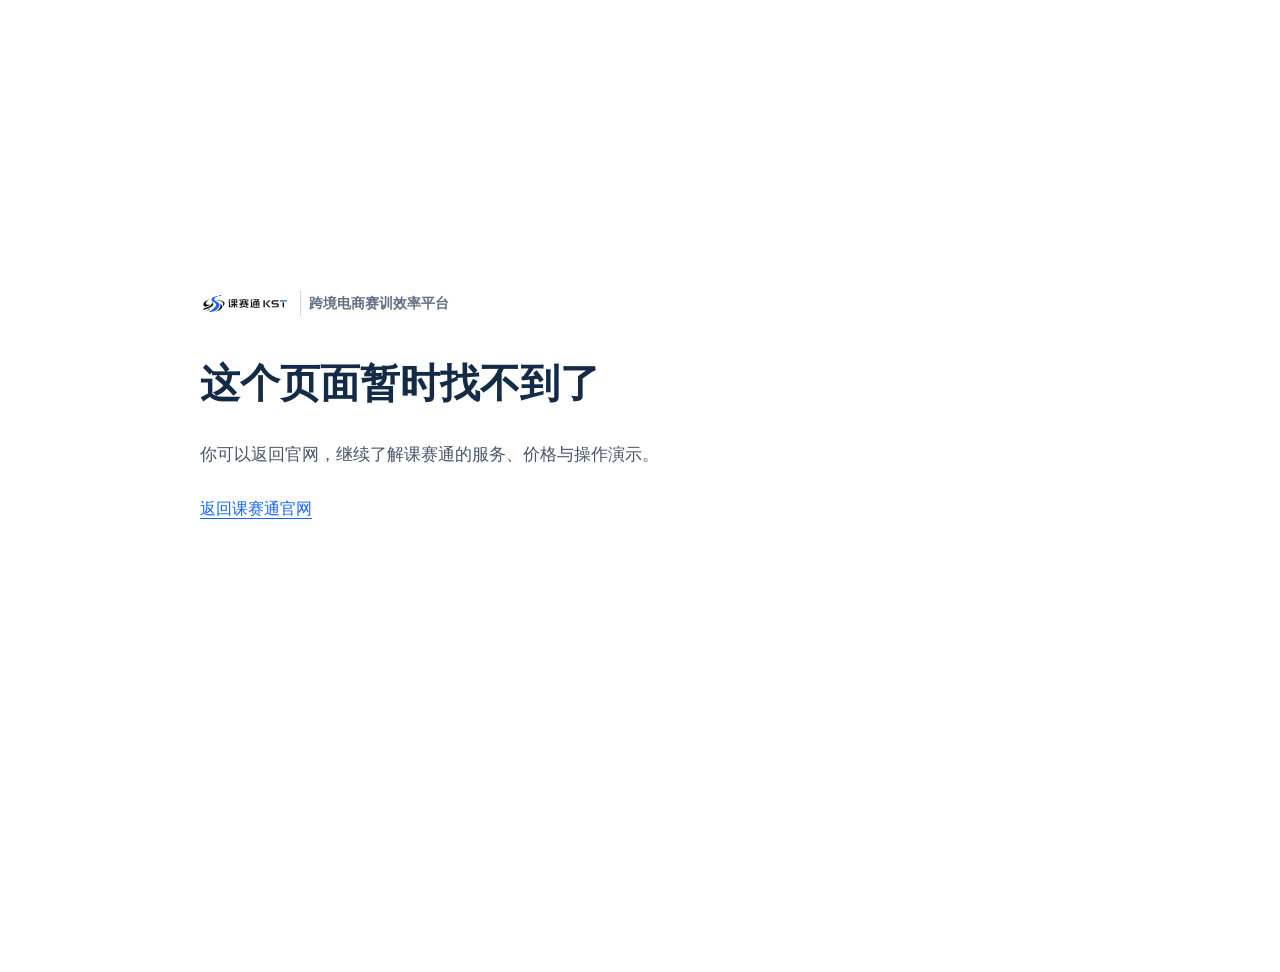
<file: index.html>
<!doctype html>
<html lang="zh-CN">
  <head>
<meta http-equiv="Content-Security-Policy" content="default-src 'self'; script-src 'self'; style-src 'self' 'unsafe-inline'; img-src 'self' data:; font-src 'self'; connect-src 'none'; object-src 'none'; base-uri 'self'">
    <meta charset="UTF-8">
    <meta name="viewport" content="width=device-width, initial-scale=1">
    <meta name="theme-color" content="#101828">
    
    
    
    
    
    <link rel="icon" href="/favicon.ico">
    <link rel="icon" type="image/png" sizes="32x32" href="/favicon-32x32.png">
    <link rel="apple-touch-icon" sizes="180x180" href="/apple-touch-icon.png">
    
    <script type="module" crossorigin src="/assets/index-DgLyWKN_.js"></script>
    <link rel="stylesheet" crossorigin href="/assets/index-DwbDju37.css">
  <title>课赛通 KST · 跨境电商赛训效率平台</title>
    <meta name="description" content="课赛通，拿分更轻松。为跨境电商比赛与实训提供代操作、资料和答疑支持，帮你看懂得分要求，把关键操作做对。">
    <meta property="og:type" content="website">
    <meta property="og:locale" content="zh_CN">
    <meta property="og:site_name" content="课赛通 KST">
    <meta property="og:title" content="课赛通 KST · 跨境电商赛训效率平台">
    <meta property="og:description" content="课赛通，拿分更轻松。为跨境电商比赛与实训提供代操作、资料和答疑支持，帮你看懂得分要求，把关键操作做对。">
    <meta name="twitter:card" content="summary">
    <meta name="twitter:title" content="课赛通 KST · 跨境电商赛训效率平台">
    <meta name="twitter:description" content="课赛通，拿分更轻松。为跨境电商比赛与实训提供代操作、资料和答疑支持，帮你看懂得分要求，把关键操作做对。">
    <link rel="canonical" href="https://kesaitong.top/">
    <meta property="og:url" content="https://kesaitong.top/">
    <meta property="og:image" content="https://kesaitong.top/pwa-512x512.png">
    <meta name="twitter:image" content="https://kesaitong.top/pwa-512x512.png">
  </head>
  <body>
    <div id="app"><main aria-live="polite"><h1>课赛通，拿分更轻松。</h1><p>为跨境电商比赛与实训提供代操作、资料和答疑支持，帮你看懂得分要求，把关键操作做对。</p></main></div>
    <noscript>请启用 JavaScript 查看完整服务介绍。课赛通为跨境电商比赛与实训提供代操作、资料和答疑支持，帮你看懂得分要求，把关键操作做对。</noscript>
  </body>
</html>
</file>
<file: assets/index-DwbDju37.css>
.kst-brand-lockup[data-v-1f9f09d9]{min-width:0;color:var(--color-text);display:inline-flex}.kst-brand-lockup.is-horizontal[data-v-1f9f09d9]{align-items:center;gap:10px}.kst-brand-lockup.is-stacked[data-v-1f9f09d9]{flex-direction:column;align-items:flex-start;gap:9px}.kst-lockup-logo[data-v-1f9f09d9]{-o-object-fit:contain;object-fit:contain;-o-object-position:left center;object-position:left center;pointer-events:none;-webkit-user-select:none;user-select:none;display:block}.is-horizontal .kst-lockup-logo[data-v-1f9f09d9]{flex-shrink:0;width:90px;height:32px}.is-stacked .kst-lockup-logo[data-v-1f9f09d9]{-o-object-position:left bottom;object-position:left bottom;width:min(100%,240px);height:auto;max-height:92px}.kst-lockup-subtitle[data-v-1f9f09d9]{min-width:0;color:var(--color-text-secondary);letter-spacing:.08em;white-space:nowrap;font-size:10px;font-weight:750;line-height:1.35}.is-horizontal .kst-lockup-subtitle[data-v-1f9f09d9]{border-left:1px solid var(--color-border-strong);letter-spacing:0;white-space:nowrap;padding-left:8px}.is-stacked .kst-lockup-subtitle[data-v-1f9f09d9]{color:#765d38;letter-spacing:.12em;font-size:12px}.kst-brand-lockup.is-inverse[data-v-1f9f09d9]{color:#fff}.kst-brand-lockup.is-inverse .kst-lockup-subtitle[data-v-1f9f09d9]{color:#ffffffb3}.kst-brand-lockup.is-inverse.is-horizontal .kst-lockup-subtitle[data-v-1f9f09d9]{border-left-color:#ffffff3d}.kst-brand-lockup.is-inverse.is-horizontal .kst-lockup-logo[data-v-1f9f09d9]{filter:brightness(0)invert()}.consultation-dialog[data-v-c482b5dd]{overscroll-behavior:contain;width:min(520px,100vw - 32px);max-width:calc(100vw - 32px);max-height:calc(100dvh - 32px);color:var(--m-ink,#142b47);border:1px solid var(--m-border,#e2e7ef);box-shadow:var(--m-shadow-lg,0 24px 80px #13274b33);background:#fff;border-radius:18px;margin:auto;padding:0;font-family:inherit;overflow-y:auto}.consultation-dialog[data-v-c482b5dd]::backdrop{-webkit-backdrop-filter:blur(4px);backdrop-filter:blur(4px);background:#0f1d3373}.consultation-dialog[open][data-v-c482b5dd]{animation:consultation-enter-c482b5dd .22s var(--m-spring,cubic-bezier(.22, 1, .36, 1))}.consultation-intro[data-v-c482b5dd]{border-bottom:1px solid var(--m-border,#e2e7ef);background:linear-gradient(180deg, var(--m-blue-soft,#eff4ff) 0%, #f6f9ff 100%);padding:4px 28px 20px}.consultation-body[data-v-c482b5dd]{padding:24px 28px 18px}.consultation-header[data-v-c482b5dd]{z-index:2;-webkit-backdrop-filter:blur(8px);backdrop-filter:blur(8px);background:#eff4fff0;justify-content:space-between;align-items:center;gap:12px;padding:10px 28px 6px;display:flex;position:sticky;top:0}.consultation-header p[data-v-c482b5dd]{color:var(--m-blue-hover,#164ac4);font-size:var(--m-control);font-weight:600;line-height:var(--m-line-body);align-items:center;gap:8px;margin:0;display:flex}.consultation-header p svg[data-v-c482b5dd]{flex-shrink:0}.close-button[data-v-c482b5dd]{width:44px;height:44px;color:var(--m-text,#43556c);cursor:pointer;transition:background var(--m-duration,.18s) ease, border-color var(--m-duration,.18s) ease;background:#ffffffd1;border:1px solid #c8d3e3a6;border-radius:10px;flex-shrink:0;place-items:center;padding:0;display:grid}.consultation-title-row[data-v-c482b5dd]{flex-wrap:wrap;justify-content:space-between;align-items:center;gap:12px;margin-top:0;display:flex}.consultation-dialog h2[data-v-c482b5dd]{min-width:0;font-size:var(--m-module);line-height:var(--m-line-heading);overflow-wrap:anywhere;margin:0}.consultation-lead[data-v-c482b5dd]{color:var(--m-text,#43556c);font-size:var(--m-body);line-height:var(--m-line-body);margin:8px 0 0}.service-boundary[data-v-c482b5dd]{color:var(--m-text,#43556c);font-size:var(--m-control);line-height:var(--m-line-body);margin:12px 0 0}.consultation-wechat[data-v-c482b5dd]{padding:0}.consultation-wechat label[data-v-c482b5dd]{color:var(--m-ink,#142b47);font-size:var(--m-control);font-weight:700;line-height:var(--m-line-control);margin-bottom:10px;display:block}.consultation-contact-actions[data-v-c482b5dd]{grid-template-columns:repeat(auto-fit,minmax(min(100%,12rem),1fr));align-items:stretch;gap:10px;display:grid}.consultation-wechat input[data-v-c482b5dd]{border:1px solid var(--m-border-strong,#c8d3e3);width:100%;min-width:0;min-height:48px;color:var(--m-ink,#142b47);background:var(--m-surface-subtle,#fafbfd);font:inherit;font-size:var(--m-control);font-weight:700;line-height:var(--m-line-control);transition:border-color var(--m-duration,.18s) ease, background var(--m-duration,.18s) ease;border-radius:8px;padding:8px 14px}.consultation-wechat input[data-v-c482b5dd]:hover{border-color:var(--m-blue,#245eea);background:#fff}.consultation-dialog button[data-v-c482b5dd]{font-family:inherit}.copy-button[data-v-c482b5dd]{color:#fff;background:linear-gradient(180deg, #2b66f0 0%, var(--m-blue,#245eea) 100%);width:100%;min-height:48px;box-shadow:var(--m-shadow-blue,0 4px 12px #245eea33);font-size:var(--m-control);font-weight:700;line-height:var(--m-line-control);cursor:pointer;transition:background var(--m-duration,.18s) ease, box-shadow var(--m-duration,.18s) ease, transform var(--m-duration,.18s) ease;border:0;border-radius:8px;justify-content:center;align-items:center;gap:8px;margin:0;padding:10px 16px;display:inline-flex}.copy-button svg[data-v-c482b5dd]{flex-shrink:0}.copy-button[data-v-c482b5dd]:disabled{cursor:wait;opacity:.7}.copy-feedback[data-v-c482b5dd]{min-height:3.4em;color:var(--m-text,#43556c);font-size:var(--m-control);line-height:var(--m-line-body);overflow-wrap:anywhere;margin:12px 0 0;display:grid}.copy-feedback>span[data-v-c482b5dd]{grid-area:1/1;min-width:0}.copy-feedback .feedback-space[data-v-c482b5dd]{visibility:hidden;font-size:var(--m-control)}.copy-feedback .is-result[data-v-c482b5dd]{font-size:var(--m-control);animation:.2s ease-out consultation-result-enter-c482b5dd}.consultation-preparation[data-v-c482b5dd]{border:1px solid var(--m-border,#e2e7ef);background:var(--m-surface,#f5f7fa);border-radius:12px;margin-top:16px;padding:16px 18px}.consultation-preparation h3[data-v-c482b5dd]{font-size:var(--m-control);line-height:var(--m-line-heading);margin:0;font-weight:650}.consultation-preparation p[data-v-c482b5dd]{color:var(--m-text,#43556c);font-size:var(--m-control);line-height:var(--m-line-body);overflow-wrap:anywhere;margin:6px 0 0}.consultation-preparation ul[data-v-c482b5dd]{color:var(--m-text,#43556c);font-size:var(--m-control);line-height:var(--m-line-control);margin:10px 0;padding:0;list-style:none}.consultation-preparation li+li[data-v-c482b5dd]{margin-top:4px}.consultation-preparation li[data-v-c482b5dd]{overflow-wrap:anywhere}.consultation-quote[data-v-c482b5dd]{white-space:nowrap;max-width:100%;color:var(--m-ink,#142b47);font-weight:600;display:inline-block}.copy-message[data-v-c482b5dd]{min-height:44px;color:var(--m-blue-hover,#164ac4);font-size:var(--m-control);font-weight:600;line-height:var(--m-line-control);text-align:left;text-underline-offset:4px;cursor:pointer;background:0 0;border:0;align-items:center;gap:8px;margin-top:8px;padding:6px 0;text-decoration:underline;display:inline-flex}.copy-message svg[data-v-c482b5dd]{flex-shrink:0}.copy-message[data-v-c482b5dd]:disabled{cursor:wait}.consultation-status-note[data-v-c482b5dd]{color:var(--m-muted,#627084);font-size:var(--m-control);line-height:var(--m-line-body);margin:12px 0 0}.message-fallback[data-v-c482b5dd]{box-sizing:border-box;resize:vertical;border:1px solid var(--m-border,#e2e7ef);width:100%;min-height:180px;color:var(--m-text,#43556c);font:inherit;font-size:var(--m-control);line-height:var(--m-line-body);background:#fff;border-radius:8px;margin-top:12px;padding:12px}.continue-button[data-v-c482b5dd]{width:100%;min-height:44px;color:var(--m-text,#43556c);font-size:var(--m-control);font-weight:500;line-height:var(--m-line-control);text-underline-offset:4px;cursor:pointer;transition:background var(--m-duration,.18s) ease, color var(--m-duration,.18s) ease;background:0 0;border:0;border-radius:8px;margin-top:12px;padding:10px 12px;text-decoration:underline;display:block}.consultation-dialog[data-v-c482b5dd] :is(button,input,textarea):focus-visible{outline:3px solid var(--m-blue,#245eea);outline-offset:3px}.consultation-body[data-v-c482b5dd] :is(button,input,textarea){scroll-margin-top:5rem}@media (hover:hover){.copy-button[data-v-c482b5dd]:hover:not(:disabled){background:var(--m-blue-hover,#164ac4);box-shadow:var(--m-shadow-blue-hover);transform:translateY(-1px)}.close-button[data-v-c482b5dd]:hover,.continue-button[data-v-c482b5dd]:hover{background:var(--m-blue-soft,#eff4ff);color:var(--m-ink,#142b47)}}@media (width<=600px){.consultation-header[data-v-c482b5dd]{padding-inline:20px}.consultation-intro[data-v-c482b5dd]{padding:4px 20px 16px}.consultation-body[data-v-c482b5dd]{padding:20px 20px 12px}.consultation-contact-actions[data-v-c482b5dd]{grid-template-columns:minmax(0,1fr)}}@keyframes consultation-enter-c482b5dd{0%{opacity:0;transform:translateY(6px)}to{opacity:1;transform:none}}@keyframes consultation-result-enter-c482b5dd{0%{opacity:0}to{opacity:1}}@media (prefers-reduced-motion:reduce){.consultation-dialog[open][data-v-c482b5dd],.consultation-dialog[data-v-c482b5dd] *,.copy-feedback .is-result[data-v-c482b5dd]{transition:none;animation:none}}.marketing-shell[data-v-c6c70cd1]{min-height:100vh;color:var(--m-ink);background:#fff}.marketing-skip-link[data-v-c6c70cd1]{top:8px;left:var(--m-gutter);z-index:100;color:#fff;background:var(--m-blue);min-height:44px;font-size:var(--m-control);font-weight:650;line-height:var(--m-line-control);border-radius:8px;padding:12px 18px;text-decoration:none;position:fixed;transform:translateY(calc(-100% - 12px))}.marketing-skip-link[data-v-c6c70cd1]:focus{transform:translateY(0)}.marketing-shell-nav[data-v-c6c70cd1]{z-index:20;-webkit-backdrop-filter:saturate(180%)blur(16px);backdrop-filter:saturate(180%)blur(16px);transition:box-shadow var(--m-duration) var(--m-ease), border-color var(--m-duration) var(--m-ease), background var(--m-duration) var(--m-ease);background:#ffffffeb;border-bottom:1px solid #dce3edbf;position:sticky;top:0}.marketing-shell-nav.is-scrolled[data-v-c6c70cd1]{border-bottom-color:var(--m-border);box-shadow:var(--m-shadow-xs);background:#fffffff5}.marketing-shell-inner[data-v-c6c70cd1]{width:min(var(--m-width), calc(100% - var(--m-gutter) * 2));flex-wrap:wrap;align-items:center;gap:10px 20px;min-height:76px;margin:0 auto;padding-block:10px;display:flex}.marketing-shell-brand[data-v-c6c70cd1]{flex:0 auto;align-items:center;min-width:0;max-width:100%;min-height:44px;text-decoration:none;display:inline-flex}.marketing-shell-brand[data-v-c6c70cd1] .kst-lockup-logo{width:118px;height:40px}.marketing-shell-brand[data-v-c6c70cd1] .kst-lockup-subtitle{color:var(--m-muted);font-size:var(--m-caption);font-weight:600}.marketing-shell-links[data-v-c6c70cd1]{flex-wrap:wrap;align-items:center;gap:4px;min-width:0;max-width:100%;margin-left:auto;display:flex}.marketing-shell-links a[data-v-c6c70cd1]{min-width:0;max-width:100%;min-height:44px;color:var(--m-text);font-size:var(--m-control);font-weight:600;line-height:var(--m-line-control);white-space:normal;transition:color var(--m-duration) var(--m-ease), background var(--m-duration) var(--m-ease);border-radius:9px;justify-content:center;align-items:center;padding:0 13px;text-decoration:none;display:inline-flex}.marketing-shell-links a.active[data-v-c6c70cd1]{color:var(--m-blue-hover);background:var(--m-blue-soft);font-weight:650}.marketing-shell-actions[data-v-c6c70cd1]{flex-wrap:wrap;flex:0 auto;justify-content:flex-end;align-items:center;gap:10px;min-width:0;max-width:100%;display:flex}.marketing-shell-experience[data-v-c6c70cd1],.marketing-shell-home[data-v-c6c70cd1]{min-width:0;max-width:100%;min-height:44px;color:var(--m-text);font-size:var(--m-control);font-weight:650;line-height:var(--m-line-control);white-space:normal;transition:color var(--m-duration) var(--m-ease), background var(--m-duration) var(--m-ease), border-color var(--m-duration) var(--m-ease), box-shadow var(--m-duration) var(--m-ease), transform var(--m-duration) var(--m-spring);background:0 0;border-radius:9px;justify-content:center;align-items:center;gap:7px;padding:0 14px;text-decoration:none;display:inline-flex}.marketing-shell-home[data-v-c6c70cd1]{border:1px solid var(--m-border);background:#fff}.marketing-shell-home svg[data-v-c6c70cd1],.marketing-shell-home-mobile svg[data-v-c6c70cd1]{flex:none}.marketing-shell-experience[data-v-c6c70cd1]{color:#fff;background:linear-gradient(180deg, #2b66f0 0%, var(--m-blue) 100%);box-shadow:var(--m-shadow-blue);padding-inline:16px;font-weight:700}.marketing-shell-experience svg[data-v-c6c70cd1]{flex-shrink:0}.marketing-shell-consultation[data-v-c6c70cd1]{cursor:pointer;border:0;font-family:inherit}.marketing-shell-support[data-v-c6c70cd1]{width:min(var(--m-width), calc(100% - var(--m-gutter) * 2));border-top:1px solid var(--m-border);margin:0 auto;padding:14px 0 28px}.marketing-shell-support button[data-v-c6c70cd1]{min-height:44px;color:var(--m-muted);font:inherit;font-size:var(--m-control);line-height:var(--m-line-control);text-underline-offset:4px;cursor:pointer;transition:color var(--m-duration) var(--m-ease);background:0 0;border:0;align-items:center;padding:8px 0;text-decoration:underline;display:inline-flex}.marketing-shell-support button[data-v-c6c70cd1]:focus-visible,.marketing-shell-experience[data-v-c6c70cd1]:focus-visible{outline:3px solid var(--m-blue);outline-offset:3px}.marketing-shell-links .marketing-shell-home-mobile[data-v-c6c70cd1]{display:none}.marketing-shell-consult-mobile[data-v-c6c70cd1]{border:1px solid var(--m-blue-border);min-height:48px;color:var(--m-blue-hover);background:var(--m-blue-soft);font:inherit;font-size:var(--m-control);font-weight:600;line-height:var(--m-line-control);text-align:left;cursor:pointer;border-radius:9px;align-items:center;gap:8px;padding:10px 14px;display:none}.marketing-shell-consult-mobile svg[data-v-c6c70cd1]{flex-shrink:0}.marketing-shell-consult-mobile[data-v-c6c70cd1]:focus-visible{outline:3px solid var(--m-blue);outline-offset:3px}.marketing-shell-toggle[data-v-c6c70cd1]{width:44px;height:44px;color:var(--m-ink);cursor:pointer;transition:background var(--m-duration);background:0 0;border:0;border-radius:8px;flex:none;justify-content:center;align-items:center;padding:0;display:none}.marketing-shell-brand[data-v-c6c70cd1]:focus-visible,.marketing-shell-toggle[data-v-c6c70cd1]:focus-visible,.marketing-shell-links a[data-v-c6c70cd1]:focus-visible,.marketing-shell-home[data-v-c6c70cd1]:focus-visible{outline:3px solid var(--m-blue);outline-offset:3px;border-radius:6px}@media (hover:hover){.marketing-shell-experience[data-v-c6c70cd1]:hover{background:var(--m-blue-hover);box-shadow:var(--m-shadow-blue-hover);transform:translateY(-1px)}.marketing-shell-home[data-v-c6c70cd1]:hover{color:var(--m-blue-hover);border-color:var(--m-blue-border);background:var(--m-blue-soft)}.marketing-shell-links a[data-v-c6c70cd1]:hover{color:var(--m-blue-hover);background:var(--m-blue-soft)}.marketing-shell-support button[data-v-c6c70cd1]:hover{color:var(--m-blue-hover)}.marketing-shell-toggle[data-v-c6c70cd1]:hover{background:var(--m-surface)}}@media (width<=1100px){.marketing-shell-brand[data-v-c6c70cd1] .kst-lockup-subtitle{display:none}}@media (width<=960px){.marketing-shell-inner[data-v-c6c70cd1]{gap:12px;min-height:68px}.marketing-shell-brand[data-v-c6c70cd1] .kst-lockup-logo{width:106px;height:36px}.marketing-shell-actions[data-v-c6c70cd1]{gap:8px;margin-left:auto}.marketing-shell-links[data-v-c6c70cd1]{overscroll-behavior:contain;max-height:calc(100dvh - 100%);padding:12px var(--m-gutter) 20px;border-bottom:1px solid var(--m-border);background:#fff;flex-direction:column;align-items:stretch;gap:4px;margin:0;display:none;position:absolute;top:100%;left:0;right:0;overflow-y:auto;box-shadow:0 14px 28px #142b4714}.marketing-shell-links[data-v-c6c70cd1]>*{flex-shrink:0}.marketing-shell-links.is-open[data-v-c6c70cd1]{animation:marketing-menu-enter-c6c70cd1 var(--m-duration) var(--m-spring);display:flex}.marketing-shell-links a[data-v-c6c70cd1]{justify-content:flex-start;min-height:48px;padding:0 14px}.marketing-shell-links .marketing-shell-home-mobile[data-v-c6c70cd1],.marketing-shell-consult-mobile[data-v-c6c70cd1]{display:flex}.marketing-shell-home[data-v-c6c70cd1]{display:none}.marketing-shell-toggle[data-v-c6c70cd1]{display:inline-flex}}@media (width<=400px){.marketing-shell-inner[data-v-c6c70cd1]{gap:8px}.marketing-shell-brand[data-v-c6c70cd1] .kst-lockup-logo{width:96px}.marketing-shell-actions[data-v-c6c70cd1]{gap:4px}}@keyframes marketing-menu-enter-c6c70cd1{0%{opacity:0;transform:translateY(-6px)}to{opacity:1;transform:none}}@media (prefers-reduced-motion:reduce){.marketing-shell-links.is-open[data-v-c6c70cd1]{animation:none}.marketing-shell-nav[data-v-c6c70cd1],.marketing-shell-links a[data-v-c6c70cd1],.marketing-shell-toggle[data-v-c6c70cd1],.marketing-shell-experience[data-v-c6c70cd1],.marketing-shell-home[data-v-c6c70cd1]{transition:none;transform:none!important}}.landing-task-map[data-v-71bff7ab]{width:min(var(--m-width), calc(100% - var(--m-gutter) * 2));padding-block:var(--m-section);color:var(--m-ink);margin-inline:auto;scroll-margin-top:90px}.landing-task-map-heading[data-v-71bff7ab]{justify-content:space-between;align-items:flex-end;gap:40px;display:flex}.landing-task-map-heading>div[data-v-71bff7ab]{min-width:0}.landing-task-map-eyebrow[data-v-71bff7ab]{color:var(--m-blue);font-size:var(--m-caption);margin:0;font-weight:650;line-height:1.7}.landing-task-map h2[data-v-71bff7ab]{color:var(--m-ink);font-size:var(--m-h2);line-height:var(--m-line-heading);letter-spacing:0;text-wrap:balance;margin:16px 0 0}.landing-task-map-heading>p[data-v-71bff7ab]{max-width:290px;color:var(--m-text);font-size:var(--m-body);line-height:var(--m-line-body);margin:0}.landing-task-group[data-v-71bff7ab]{margin-top:44px}.landing-task-group+.landing-task-group[data-v-71bff7ab]{margin-top:32px}.landing-task-group-heading[data-v-71bff7ab]{align-items:baseline;gap:16px;margin-bottom:16px;display:flex}.landing-task-group-heading h3[data-v-71bff7ab]{color:var(--m-ink);font-size:var(--m-module);line-height:var(--m-line-heading);letter-spacing:0;margin:0}.landing-task-group-heading p[data-v-71bff7ab]{color:var(--m-muted);font-size:var(--m-control);line-height:var(--m-line-body);margin:0}.landing-task-grid[data-v-71bff7ab]{grid-template-columns:repeat(auto-fit,minmax(min(100%,300px),1fr));gap:24px;display:grid}.landing-task-card[data-v-71bff7ab]{border:1px solid var(--m-border);border-radius:var(--m-radius);min-width:0;color:inherit;background:linear-gradient(180deg, #fff 0%, var(--m-surface) 100%);box-shadow:var(--m-shadow-xs);transition:border-color var(--m-duration) var(--m-ease), background var(--m-duration) var(--m-ease), box-shadow .2s var(--m-ease), transform .2s var(--m-spring);grid-template-columns:44px minmax(0,1fr);align-items:flex-start;gap:12px;padding:24px;text-decoration:none;display:grid}@media (hover:hover){.landing-task-card[data-v-71bff7ab]:hover{border-color:var(--m-blue);background:var(--m-blue-soft);box-shadow:var(--m-shadow-sm);transform:translateY(-2px)}}.landing-task-card[data-v-71bff7ab]:active{background:var(--m-blue-soft)}.landing-task-card[data-v-71bff7ab]:focus-visible{outline:3px solid var(--m-blue);outline-offset:4px}.landing-task-card-icon[data-v-71bff7ab]{width:44px;height:44px;color:var(--m-blue);background:var(--m-blue-soft);border:1px solid #d2dfff;border-radius:10px;justify-content:center;justify-self:start;align-items:center;display:inline-flex}.landing-task-card-copy[data-v-71bff7ab]{min-width:0}.landing-task-card strong[data-v-71bff7ab],.landing-task-card small[data-v-71bff7ab],.landing-task-card em[data-v-71bff7ab]{display:block}.landing-task-card strong[data-v-71bff7ab]{color:var(--m-ink);font-size:var(--m-card);font-weight:650;line-height:1.55}.landing-task-card small[data-v-71bff7ab]{color:var(--m-text);font-size:var(--m-body);line-height:var(--m-line-body);margin-top:12px}.landing-task-card em[data-v-71bff7ab]{color:var(--m-muted);font-size:var(--m-body);font-style:normal;line-height:var(--m-line-body);margin-top:10px}.landing-task-card-action[data-v-71bff7ab]{min-height:44px;color:var(--m-blue);font-size:var(--m-control);grid-column:2;align-items:center;gap:8px;margin-top:4px;font-weight:650;line-height:1.5;display:inline-flex}.landing-task-card-action svg[data-v-71bff7ab]{transition:transform var(--m-duration) var(--m-ease);flex:none}@media (hover:hover){.landing-task-card:hover .landing-task-card-action svg[data-v-71bff7ab]{transform:translate(2px)}}@media (width<=1000px){.landing-task-map-heading[data-v-71bff7ab]{display:block}.landing-task-map-heading>p[data-v-71bff7ab]{max-width:560px;margin-top:20px}.landing-task-grid[data-v-71bff7ab]{grid-template-columns:repeat(2,minmax(0,1fr))}.landing-task-card[data-v-71bff7ab]:last-child:nth-child(odd){grid-column:1/-1}}@media (width<=620px){.landing-task-group[data-v-71bff7ab]{margin-top:28px}.landing-task-group+.landing-task-group[data-v-71bff7ab]{margin-top:24px}.landing-task-group-heading[data-v-71bff7ab]{display:block}.landing-task-group-heading p[data-v-71bff7ab]{margin-top:4px}.landing-task-map-heading>p[data-v-71bff7ab]{margin-top:14px}.landing-task-group-heading[data-v-71bff7ab]{margin-bottom:12px}.landing-task-grid[data-v-71bff7ab]{grid-template-columns:minmax(0,1fr);gap:14px}.landing-task-card[data-v-71bff7ab]{grid-template-columns:1fr;gap:12px;padding:20px}.landing-task-card[data-v-71bff7ab]:last-child:nth-child(odd){grid-column:auto}.landing-task-card-copy[data-v-71bff7ab]{grid-column:1/-1}.landing-task-card-action[data-v-71bff7ab]{grid-column:1/-1;gap:6px;margin-top:0}.landing-task-card small[data-v-71bff7ab],.landing-task-card em[data-v-71bff7ab]{margin-top:6px}}@media (prefers-reduced-motion:reduce){.landing-task-card[data-v-71bff7ab],.landing-task-card-action svg[data-v-71bff7ab]{transition:none}}.scenario-identity[data-v-f2bd0ead]{box-sizing:border-box;text-align:left;background:linear-gradient(145deg,#f3f7ff,#fff 75%);border:1px solid #dce5f6;border-radius:22px;width:100%;min-width:0;padding:32px}.scenario-identity[data-v-f2bd0ead] *,.scenario-identity[data-v-f2bd0ead] :before,.scenario-identity[data-v-f2bd0ead] :after{box-sizing:border-box}.scenario-identity-media[data-v-f2bd0ead]{border-radius:8px;flex:none;overflow:hidden}.scenario-identity-media img[data-v-f2bd0ead]{width:100%;height:auto;display:block}.scenario-identity-course[data-v-f2bd0ead]{aspect-ratio:1;width:60px}.scenario-identity-competition[data-v-f2bd0ead]{aspect-ratio:960/704;width:132px}.scenario-identity-copy[data-v-f2bd0ead]{min-width:0}.scenario-identity-copy span[data-v-f2bd0ead],.scenario-identity-copy strong[data-v-f2bd0ead],.scenario-identity-copy small[data-v-f2bd0ead]{display:block}.scenario-identity-copy span[data-v-f2bd0ead]{color:var(--m-muted);font-size:var(--m-caption);line-height:var(--m-line-body)}.scenario-identity-copy strong[data-v-f2bd0ead]{color:var(--m-ink);font-size:var(--m-task);line-height:var(--m-line-heading);text-wrap:pretty;margin-top:6px}.scenario-identity-copy small[data-v-f2bd0ead]{color:var(--m-text);font-size:var(--m-body);line-height:var(--m-line-body);margin-top:4px}.identity-platform[data-v-f2bd0ead]{align-items:center;gap:16px;display:flex}.identity-headline[data-v-f2bd0ead]{color:var(--m-ink);font-size:var(--m-h2);font-weight:750;line-height:var(--m-line-heading);letter-spacing:0;margin:30px 0 0}.identity-headline em[data-v-f2bd0ead]{color:var(--m-blue);font-style:normal}.identity-caption[data-v-f2bd0ead]{color:var(--m-text);font-size:var(--m-body);line-height:var(--m-line-body);margin:12px 0 0}.identity-tasks[data-v-f2bd0ead]{border-top:1px solid #dce5f6;grid-template-columns:repeat(2,minmax(0,1fr));gap:16px 24px;margin:28px 0 0;padding:24px 0 0;list-style:none;display:grid}.identity-tasks li[data-v-f2bd0ead]{color:var(--m-ink);font-size:var(--m-body);line-height:var(--m-line-body);align-items:center;gap:10px;display:flex}.identity-tasks svg[data-v-f2bd0ead],.identity-event-topics svg[data-v-f2bd0ead]{color:var(--m-blue);flex-shrink:0}.identity-event-heading strong[data-v-f2bd0ead]{max-width:320px}.identity-event-topics[data-v-f2bd0ead]{flex-wrap:wrap;gap:12px 18px;margin-top:20px;display:flex}.identity-event-topics>span[data-v-f2bd0ead]{color:var(--m-text);font-size:var(--m-body);line-height:var(--m-line-body);align-items:center;gap:7px;display:inline-flex}.identity-source[data-v-f2bd0ead]{min-height:44px;color:var(--m-blue);border-top:1px solid #dce5f6;align-items:center;gap:20px;margin-top:28px;padding-top:24px;text-decoration:none;display:flex}.identity-source>div[data-v-f2bd0ead]:last-child{min-width:0}.identity-source span[data-v-f2bd0ead]{color:var(--m-muted);font-size:var(--m-caption);line-height:var(--m-line-body);display:block}.identity-source strong[data-v-f2bd0ead]{min-height:44px;font-size:var(--m-control);font-weight:650;line-height:var(--m-line-control);align-items:center;gap:6px;margin-top:8px;display:inline-flex}.identity-source strong svg[data-v-f2bd0ead]{flex:none}.identity-source:hover strong[data-v-f2bd0ead]{text-underline-offset:5px;text-decoration:underline}.identity-source[data-v-f2bd0ead]:focus-visible{outline:3px solid var(--m-blue);outline-offset:6px;border-radius:8px}.scenario-identity.compact[data-v-f2bd0ead]{background:0 0;border:0;border-radius:0;align-items:center;gap:16px;padding:0;display:flex}.compact .scenario-identity-course[data-v-f2bd0ead]{width:60px}.compact .scenario-identity-competition[data-v-f2bd0ead]{width:164px}.compact .scenario-identity-copy strong[data-v-f2bd0ead]{margin-top:4px}@media (width<=480px){.scenario-identity[data-v-f2bd0ead]{border-radius:18px;padding:24px}.identity-platform[data-v-f2bd0ead]{gap:14px}.identity-headline[data-v-f2bd0ead]{margin-top:22px}.identity-tasks[data-v-f2bd0ead]{gap:14px 16px;margin-top:20px;padding-top:20px}.identity-source[data-v-f2bd0ead]{gap:14px;margin-top:22px;padding-top:20px}.scenario-identity-competition[data-v-f2bd0ead]{width:120px}.scenario-identity.compact[data-v-f2bd0ead]{gap:12px}.compact .scenario-identity-course[data-v-f2bd0ead]{width:60px}.compact .scenario-identity-competition[data-v-f2bd0ead]{width:142px}}.metric-comparison[data-v-601480bd]{--metric-result-size:clamp(2.75rem, 4.2vw, 3.625rem);--metric-change-size:2rem;background:linear-gradient(180deg, var(--m-blue-soft,#eff4ff) 0%, #f5f8ff 100%);color:var(--m-ink,#142b47);border:1px solid #c4d5f5a6;border-radius:18px;margin-top:52px;padding:36px 32px}.metric-comparison-heading[data-v-601480bd]{justify-content:space-between;align-items:flex-start;gap:24px;display:flex}.metric-eyebrow[data-v-601480bd]{color:var(--m-blue,#245eea);font-size:var(--m-caption);margin:0;font-weight:750}.metric-comparison h2[data-v-601480bd]{font-size:var(--m-h2);line-height:var(--m-line-heading);letter-spacing:0;text-wrap:balance;margin:10px 0 0}.metric-comparison-heading p[data-v-601480bd]:not(.metric-eyebrow){max-width:620px;color:var(--m-ink,#142b47);font-size:var(--m-body);line-height:var(--m-line-body);margin:12px 0 0}.metric-badge[data-v-601480bd]{color:var(--m-muted,#627084);font-size:var(--m-caption);background:#fff;border:1px solid #c4d5f5bf;border-radius:99px;flex-shrink:0;padding:8px 12px}.metric-grid[data-v-601480bd]{grid-template-columns:repeat(3,minmax(0,1fr));gap:16px;margin-top:28px;display:grid}.metric-card[data-v-601480bd]{min-width:0;box-shadow:var(--m-shadow-xs);transition:transform .2s var(--m-spring), box-shadow .2s var(--m-ease), border-color .2s var(--m-ease);background:#fff;border:1px solid #dce3edbf;border-radius:14px;padding:24px 20px;container:marketing-metric/inline-size}@media (hover:hover){.metric-card[data-v-601480bd]:hover{border-color:var(--m-blue-border,#c4d5f5);box-shadow:var(--m-shadow-sm);transform:translateY(-2px)}}.metric-card-head[data-v-601480bd]{color:var(--m-ink,#142b47);font-size:var(--m-card);line-height:var(--m-line-heading);flex-wrap:wrap;justify-content:space-between;align-items:baseline;gap:12px;display:flex}.metric-card-head span[data-v-601480bd]{color:var(--m-muted,#627084);font-size:var(--m-caption);font-weight:500}.metric-value-row[data-v-601480bd]{grid-template-columns:minmax(0,1fr) auto minmax(0,1fr);align-items:end;gap:8px;margin-top:20px;display:grid}.metric-value-row small[data-v-601480bd]{color:var(--m-ink,#142b47);font-size:var(--m-control);line-height:var(--m-line-control);display:block}.metric-value-row b[data-v-601480bd]{color:var(--m-ink,#142b47);font-size:var(--metric-result-size);font-variant-numeric:tabular-nums;letter-spacing:-.035em;flex-wrap:wrap;align-items:baseline;gap:3px;margin-top:6px;font-weight:750;line-height:1.05;display:flex}.metric-value-row b span[data-v-601480bd]{font-size:var(--m-control);letter-spacing:0;font-weight:600}.metric-before b[data-v-601480bd]{color:var(--m-muted,#627084);font-size:calc(var(--metric-result-size) * .85);font-weight:600}.metric-after b[data-v-601480bd]{color:var(--m-blue,#245eea)}.metric-value-row .metric-awaiting[data-v-601480bd]{font-size:var(--m-module);letter-spacing:0}.metric-arrow[data-v-601480bd]{color:var(--m-muted,#627084);padding-bottom:13px;font-size:1.4375rem}.metric-bars[data-v-601480bd]{gap:9px;margin-top:22px;display:grid}.metric-bar-row[data-v-601480bd]{color:var(--m-ink,#142b47);font-size:var(--m-control);line-height:var(--m-line-control);grid-template-columns:6em minmax(0,1fr);align-items:center;gap:8px;display:grid}.metric-bar-row i[data-v-601480bd]{background:var(--m-surface,#f5f7fa);border-radius:99px;height:8px;display:block;overflow:hidden}.metric-bar-row em[data-v-601480bd]{background:var(--m-data-before,#66758a);transform-origin:0;border-radius:99px;height:100%;display:block}.metric-bar-row-after em[data-v-601480bd]{background:var(--m-blue,#245eea)}.metric-bars-animate .metric-bar-row em[data-v-601480bd]{animation:1.4s cubic-bezier(.2,.7,.2,1) both metric-bar-enter-601480bd}.metric-bars-animate .metric-bar-row-after em[data-v-601480bd]{animation-delay:.18s}.metric-saving[data-v-601480bd]{color:var(--m-orange,#a65316);font-size:var(--m-control);align-items:baseline;gap:6px;margin-top:22px;font-weight:650;display:flex}.metric-saving strong[data-v-601480bd]{font-size:var(--metric-change-size);font-variant-numeric:tabular-nums;font-weight:750;line-height:1}.metric-delta[data-v-601480bd]{color:var(--m-orange,#a65316);font-size:var(--m-caption);margin:14px 0 0}.metric-pending[data-v-601480bd]{color:var(--m-muted,#627084)}.metric-provenance[data-v-601480bd]{margin-top:20px}.metric-source[data-v-601480bd]{color:var(--m-muted,#627084);font-size:var(--m-caption);line-height:var(--m-line-body);margin:0}.metric-source-details[data-v-601480bd]{color:var(--m-ink,#142b47);font-size:var(--m-control);line-height:var(--m-line-control);margin-top:12px}.metric-source-details summary[data-v-601480bd]{box-sizing:border-box;cursor:pointer;width:fit-content;min-height:44px;padding-block:10px}.metric-source-details summary[data-v-601480bd]:focus-visible{outline:3px solid var(--m-blue,#245eea);outline-offset:4px}.metric-source-details .metric-source[data-v-601480bd]{margin-top:8px}@container marketing-metric (width<=12rem){.metric-value-row[data-v-601480bd]{grid-template-columns:minmax(0,1fr);align-items:start;gap:12px}.metric-value-row .metric-arrow[data-v-601480bd]{justify-self:start;padding:0;transform:rotate(90deg)}.metric-card .metric-bars[data-v-601480bd],.metric-card .metric-saving[data-v-601480bd]{grid-area:auto/1/auto/-1}.metric-card .metric-saving[data-v-601480bd]{flex-wrap:wrap}.metric-card .metric-saving>span[data-v-601480bd]{white-space:nowrap}}@keyframes metric-bar-enter-601480bd{0%{transform:scaleX(0)}to{transform:scaleX(1)}}@media (width<=900px){.metric-comparison[data-v-601480bd]{padding:28px 24px}.metric-grid[data-v-601480bd]{grid-template-columns:minmax(0,1fr);gap:12px}.metric-card[data-v-601480bd]{-moz-column-gap:20px;grid-template-columns:minmax(0,1fr) auto;column-gap:20px;padding:20px 24px;display:grid}.metric-card-head[data-v-601480bd],.metric-value-row[data-v-601480bd],.metric-delta[data-v-601480bd]{grid-column:1/-1}.metric-value-row[data-v-601480bd]{gap:20px;margin-top:12px}.metric-comparison[data-v-601480bd]{--metric-result-size:3.25rem}.metric-bars[data-v-601480bd]{grid-column:1;align-self:center;margin-top:16px}.metric-saving[data-v-601480bd]{grid-area:3/2;align-self:center;margin-top:16px}}@media (width<=600px){.metric-comparison[data-v-601480bd]{--metric-result-size:2.75rem;--metric-change-size:1.75rem;margin-top:32px;padding:22px 18px}.metric-comparison-heading[data-v-601480bd]{display:block}.metric-badge[data-v-601480bd]{margin-top:12px;display:inline-block}.metric-grid[data-v-601480bd]{margin-top:18px}.metric-card[data-v-601480bd]{-moz-column-gap:16px;column-gap:16px;padding:16px}.metric-card-head[data-v-601480bd]{gap:8px}.metric-card-head span[data-v-601480bd]{flex-shrink:0}.metric-value-row[data-v-601480bd]{gap:12px}.metric-arrow[data-v-601480bd]{padding-bottom:10px;font-size:1.3125rem}.metric-bars[data-v-601480bd],.metric-saving[data-v-601480bd]{margin-top:14px}.metric-bar-row[data-v-601480bd]{grid-template-columns:minmax(0,1fr)}.metric-bar-row>span[data-v-601480bd]{display:none}.metric-saving[data-v-601480bd]{gap:4px}.metric-provenance[data-v-601480bd]{margin-top:16px}}@media (prefers-reduced-motion:reduce){.metric-bars-animate .metric-bar-row em[data-v-601480bd]{animation:none}}.certificate-viewer[data-v-403af987]{width:min(1080px,100vw - 32px);max-width:none;height:min(900px,100dvh - 32px);max-height:none;color:var(--m-ink,#142b47);background:#fff;border:1px solid #ffffff2e;border-radius:18px;margin:auto;padding:0;overflow:hidden;box-shadow:0 28px 100px #07152fa6}.certificate-viewer[data-v-403af987]::backdrop{-webkit-backdrop-filter:blur(5px);backdrop-filter:blur(5px);background:#08172dc7}.certificate-viewer[open][data-v-403af987]{animation:certificate-enter-403af987 .22s var(--m-spring,cubic-bezier(.22, 1, .36, 1))}.certificate-viewer-content[data-v-403af987]{grid-template-rows:auto auto minmax(0,1fr) auto;height:100%;min-height:0;display:grid}.certificate-viewer-heading[data-v-403af987]{align-items:center;gap:20px;padding:16px 20px 10px;display:flex}.certificate-viewer-heading h2[data-v-403af987]{min-width:0;font-size:1.25rem;line-height:var(--m-line-heading);margin:0;font-weight:650}.certificate-viewer button[data-v-403af987]{border:1px solid var(--m-border,#dce3ed);min-width:44px;min-height:44px;color:var(--m-ink,#142b47);cursor:pointer;font:inherit;font-size:var(--m-control);line-height:var(--m-line-control);background:#fff;border-radius:8px;flex:none;justify-content:center;align-items:center;transition:background .18s;display:inline-flex}.certificate-viewer button[data-v-403af987]:hover:not(:disabled){background:var(--m-blue-soft,#eff4ff)}.certificate-viewer button[data-v-403af987]:disabled{color:#9ba5b3;cursor:default}.certificate-viewer .certificate-close[data-v-403af987]{border:0;margin-left:auto}.certificate-viewer button[data-v-403af987]:focus-visible,.certificate-image-viewport[data-v-403af987]:focus-visible{outline:3px solid var(--m-blue,#245eea);outline-offset:-3px}.certificate-toolbar[data-v-403af987]{flex-wrap:wrap;justify-content:space-between;align-items:center;gap:10px 16px;padding:0 20px 14px;display:flex}.certificate-zoom-controls[data-v-403af987]{flex-wrap:wrap;align-items:center;gap:8px;min-width:0;max-width:100%;display:flex}.certificate-zoom-controls output[data-v-403af987]{text-align:center;min-width:48px;font-size:var(--m-control);font-variant-numeric:tabular-nums}.certificate-toolbar>span[data-v-403af987]{min-width:0;max-width:100%;color:var(--m-muted,#627084);font-size:var(--m-control);line-height:var(--m-line-body);overflow-wrap:anywhere}.certificate-viewer .certificate-fit[data-v-403af987]{gap:7px;padding-inline:12px}.certificate-image-viewport[data-v-403af987]{overscroll-behavior:contain;touch-action:pan-x pan-y pinch-zoom;background:#eef1f5;min-width:0;min-height:0;margin-inline:20px;overflow:auto}.certificate-image-canvas[data-v-403af987]{min-width:100%;min-height:100%;padding:16px}.certificate-image-canvas img[data-v-403af987]{-o-object-fit:contain;object-fit:contain;filter:drop-shadow(0 10px 28px #0f1d3329);-webkit-user-select:none;user-select:none;width:100%;height:100%;display:block}.certificate-viewer-note[data-v-403af987]{color:var(--m-muted,#627084);font-size:var(--m-caption);line-height:var(--m-line-body);margin:0;padding:12px 20px}@media (width<=600px){.certificate-viewer[data-v-403af987]{border-radius:12px;width:calc(100vw - 16px);height:calc(100dvh - 16px)}.certificate-viewer-heading[data-v-403af987]{align-items:flex-start;gap:8px;padding:12px 12px 8px}.certificate-viewer-heading h2[data-v-403af987]{align-self:center;font-size:1.125rem}.certificate-toolbar[data-v-403af987]{gap:8px;padding:0 12px 10px}.certificate-toolbar>span[data-v-403af987]{flex-basis:100%}.certificate-image-viewport[data-v-403af987]{margin-inline:12px}.certificate-image-canvas[data-v-403af987]{padding:8px}.certificate-viewer-note[data-v-403af987]{padding:10px 12px}}@keyframes certificate-enter-403af987{0%{opacity:0;transform:translateY(6px)}to{opacity:1;transform:none}}@media (prefers-reduced-motion:reduce){.certificate-viewer button[data-v-403af987]{transition:none}.certificate-viewer[open][data-v-403af987]{animation:none}}.case-results[data-v-1f414687]{--award-navy:#142b47;--award-gold:#f3d397;--award-muted:#bfd0e5;--case-result-size:clamp(3.5rem, 5.6vw, 4.75rem);--case-change-size:2rem;padding-block:var(--m-section);color:var(--m-ink)}.case-eyebrow[data-v-1f414687]{color:var(--m-blue);font-size:var(--m-caption);margin:0;font-weight:700}.case-heading h2[data-v-1f414687]{font-size:var(--m-h2);line-height:var(--m-line-heading);text-wrap:balance;margin:14px 0 0}.case-intro[data-v-1f414687]{max-width:760px;color:var(--m-text);font-size:var(--m-body);line-height:var(--m-line-body);margin:16px 0 0}.case-grid[data-v-1f414687]{grid-template-columns:repeat(2,minmax(0,1fr));gap:24px;margin-top:32px;display:grid}.case-grid.single-case[data-v-1f414687]{grid-template-columns:1fr}.case-card[data-v-1f414687]{background:linear-gradient(180deg, #f8fafd 0%, var(--m-surface) 100%);min-width:0;box-shadow:var(--m-shadow-xs);border:1px solid #dce3edd9;border-radius:18px;flex-direction:column;padding:32px;display:flex;container:marketing-case/inline-size}.case-card-heading[data-v-1f414687]{justify-content:space-between;align-items:center;gap:16px;display:flex}.case-card-heading h3[data-v-1f414687]{font-size:var(--m-card);line-height:var(--m-line-heading);margin:0}.case-value-row[data-v-1f414687]{grid-template-columns:minmax(0,1fr) auto minmax(0,1.15fr);align-items:end;gap:14px;margin-top:34px;display:grid}.case-value-row p[data-v-1f414687]{color:var(--m-text);font-size:var(--m-control);line-height:var(--m-line-body);margin:0 0 12px}.case-value-row strong[data-v-1f414687]{color:var(--m-ink);font-size:var(--case-result-size);font-variant-numeric:tabular-nums;flex-wrap:wrap;align-items:baseline;gap:6px;font-weight:750;line-height:1.05;display:flex}.case-value-row strong span[data-v-1f414687]{font-size:var(--m-task);font-weight:600}.case-value-row .case-before strong[data-v-1f414687]{color:var(--m-muted);font-size:calc(var(--case-result-size) * .85);font-weight:600}.case-after strong[data-v-1f414687]{color:var(--m-blue)}.case-arrow[data-v-1f414687]{color:var(--m-muted);margin-bottom:20px}.case-score-bars[data-v-1f414687]{gap:11px;margin-top:28px;display:grid}.case-score-bars>div[data-v-1f414687]{color:var(--m-text);font-size:var(--m-control);grid-template-columns:4em minmax(0,1fr);align-items:center;gap:12px;display:grid}.case-score-bars i[data-v-1f414687]{background:#e2e7ef;border-radius:99px;height:10px;display:block;overflow:hidden}.case-score-bars em[data-v-1f414687]{background:var(--m-data-before,#66758a);transform-origin:0;border-radius:99px;height:100%;display:block}.case-score-bars>div:last-child em[data-v-1f414687]{background:var(--m-blue)}.case-score-bars.case-bars-animate em[data-v-1f414687]{animation:1.4s cubic-bezier(.2,.7,.2,1) both case-bar-enter-1f414687}.case-score-bars.case-bars-animate>div:last-child em[data-v-1f414687]{animation-delay:.18s}.case-difference[data-v-1f414687]{color:var(--m-text);font-size:var(--m-caption);flex-wrap:wrap;align-items:baseline;gap:14px;margin:26px 0 0;display:flex}.case-difference strong[data-v-1f414687]{color:var(--m-orange);font-size:var(--case-change-size);font-weight:750;line-height:1.2}.case-difference strong span[data-v-1f414687]{font-size:var(--m-control);margin-left:6px}.case-competition[data-v-1f414687]{color:#fff;background:radial-gradient(circle at 86% 20%, #f3d39724, transparent 52%), radial-gradient(circle at 12% 90%, #245eea38, transparent 55%), linear-gradient(140deg, #10243d 0%, var(--award-navy) 100%);border:1px solid #f3d39733;grid-template-columns:minmax(0,1fr) 120px;align-items:center;gap:24px;display:grid;box-shadow:0 12px 32px #10243d2e}.award-copy[data-v-1f414687]{min-width:0}.award-eyebrow[data-v-1f414687]{color:var(--award-muted);font-size:var(--m-caption);line-height:var(--m-line-body);align-items:flex-start;gap:9px;display:flex}.award-eyebrow svg[data-v-1f414687]{color:var(--award-gold);flex:none;margin-top:2px}.case-award[data-v-1f414687]{margin:24px 0 0;font-weight:650}.case-award>span[data-v-1f414687]{color:var(--award-gold);font-size:var(--m-task);line-height:var(--m-line-heading);display:block}.case-award strong[data-v-1f414687]{color:var(--award-gold);white-space:normal;overflow-wrap:anywhere;letter-spacing:.02em;margin-top:3px;font-size:3.25rem;font-weight:750;line-height:1.18;display:block}.award-baseline[data-v-1f414687]{color:var(--award-muted);font-size:var(--m-caption);line-height:var(--m-line-body);flex-wrap:wrap;align-items:baseline;gap:6px 10px;margin-top:22px;display:flex}.award-baseline strong[data-v-1f414687]{color:var(--award-muted);font-variant-numeric:tabular-nums;font-size:1.5625rem;font-weight:600}.award-baseline strong span[data-v-1f414687]{font-size:var(--m-caption);margin-left:3px}.award-baseline>span[data-v-1f414687]:last-child{font-size:var(--m-caption);flex-basis:100%}.award-story[data-v-1f414687]{color:#e0e8f2;font-size:var(--m-body);line-height:var(--m-line-body);margin:16px 0 0}.award-source[data-v-1f414687]{color:var(--award-muted);font-size:var(--m-caption);line-height:var(--m-line-body);margin-top:18px;display:block}.award-document[data-v-1f414687]{min-width:0;min-height:44px;color:var(--award-gold);cursor:pointer;font:inherit;text-align:center;background:0 0;border:0;flex-direction:column;align-items:stretch;padding:0;transition:transform .18s;display:flex}.award-thumbnail[data-v-1f414687]{background:linear-gradient(135deg,#ffffff1a,#ffffff0a);border:1px solid #f3d39747;border-radius:8px;min-height:120px;padding:5px;display:block;position:relative;overflow:hidden;box-shadow:0 8px 20px #060f1e52}.award-thumbnail-placeholder[data-v-1f414687]{color:var(--award-muted);font-size:var(--m-caption);letter-spacing:.04em;place-items:center;transition:opacity .18s;display:grid;position:absolute;inset:0}.award-thumbnail img[data-v-1f414687]{z-index:1;-o-object-fit:contain;object-fit:contain;opacity:0;border-radius:4px;width:100%;height:auto;max-height:200px;transition:opacity .18s;display:block;position:relative}.award-thumbnail.is-loaded img[data-v-1f414687]{opacity:1}.award-thumbnail.is-loaded .award-thumbnail-placeholder[data-v-1f414687]{opacity:0}.award-document>span[data-v-1f414687]{min-height:44px;color:var(--award-gold);font-size:var(--m-control);line-height:var(--m-line-control);justify-content:center;align-items:center;gap:6px;margin-top:8px;display:inline-flex}.award-document>span svg[data-v-1f414687]{flex:none}.award-document[data-v-1f414687]:focus-visible,.qualification-link[data-v-1f414687]:focus-visible{outline:3px solid var(--award-gold);outline-offset:6px}.qualification-achievement[data-v-1f414687]{border-top:1px solid #ffffff26;max-width:440px;margin-top:20px;padding-top:16px}.qualification-achievement p[data-v-1f414687]{color:var(--award-muted);font-size:var(--m-body);line-height:var(--m-line-body);margin:0}.qualification-link[data-v-1f414687]{min-height:44px;color:var(--award-muted);font:inherit;font-size:var(--m-control);line-height:var(--m-line-control);cursor:pointer;text-align:left;background:0 0;border:0;align-items:center;gap:8px;margin:4px 0 0;padding:6px 0;display:inline-flex}.qualification-link svg[data-v-1f414687]{flex:none}.award-detail[data-v-1f414687]{grid-template-columns:minmax(0,1fr) minmax(260px,.85fr);gap:52px;padding:40px 44px}.award-detail .case-award[data-v-1f414687]{margin-top:26px}.award-detail .case-award>span[data-v-1f414687]{font-size:var(--m-card)}.award-detail .case-award strong[data-v-1f414687]{font-size:4.75rem}.award-detail .award-baseline[data-v-1f414687]{margin-top:26px}.award-detail .award-story[data-v-1f414687]{max-width:440px}.award-detail .award-document[data-v-1f414687]{background:#ffffff08;border:1px solid #ffffff24;border-radius:10px;padding:16px 16px 4px}.award-detail .award-thumbnail[data-v-1f414687]{min-height:260px}.award-detail .award-document img[data-v-1f414687]{max-height:360px}.case-competition.award-entered[data-v-1f414687]{animation:.5s cubic-bezier(.2,.7,.2,1) both award-arrive-1f414687}.case-note[data-v-1f414687]{color:var(--m-muted);font-size:var(--m-caption);line-height:var(--m-line-body);margin:20px 0 0}.case-results.is-compact[data-v-1f414687]{padding-block:64px 72px}.case-results.is-compact .case-grid[data-v-1f414687]{gap:18px;margin-top:26px}.case-results.is-compact .case-card[data-v-1f414687]{padding:28px}.case-results.is-compact .award-story[data-v-1f414687]{max-width:34rem}.case-next-link[data-v-1f414687]{min-height:44px;color:var(--m-blue);font-size:var(--m-control);font-weight:700;line-height:var(--m-line-control);align-items:center;gap:6px;margin-top:18px;text-decoration:none;display:inline-flex}.case-next-link svg[data-v-1f414687]{flex:none;transition:transform .18s}.single-case .case-value-row[data-v-1f414687]{max-width:700px}.single-case[data-v-1f414687]{--case-result-size:5.5rem}.single-case .case-score-bars[data-v-1f414687]{max-width:720px}@container marketing-case (width<=12rem){.case-value-row[data-v-1f414687]{grid-template-columns:minmax(0,1fr);align-items:start;gap:16px}.case-value-row .case-arrow[data-v-1f414687]{justify-self:start;margin:0;transform:rotate(90deg)}}@keyframes award-arrive-1f414687{0%{opacity:.7;transform:translateY(8px)}to{opacity:1;transform:translateY(0)}}@keyframes case-bar-enter-1f414687{0%{transform:scaleX(0)}to{transform:scaleX(1)}}@media (hover:hover){.award-document[data-v-1f414687]:hover{transform:translateY(-2px)}.qualification-link[data-v-1f414687]:hover{color:var(--award-gold)}.case-next-link:hover svg[data-v-1f414687]{transform:translate(3px)}}@media (width<=1100px){.case-competition[data-v-1f414687]:not(.award-detail){grid-template-columns:minmax(0,1fr);gap:20px}.case-competition:not(.award-detail) .award-document[data-v-1f414687]{flex-direction:row;align-items:center;gap:16px}.case-competition:not(.award-detail) .award-thumbnail[data-v-1f414687]{min-width:68px}.case-competition:not(.award-detail) .award-document img[data-v-1f414687]{width:68px;max-height:94px}.case-competition:not(.award-detail) .award-document>span[data-v-1f414687]{margin:0}.award-detail[data-v-1f414687]{gap:32px;padding:34px}}@media (width<=900px){.case-card[data-v-1f414687]{padding:26px 24px}.case-card-heading[data-v-1f414687]{flex-wrap:wrap;gap:8px}.case-value-row[data-v-1f414687]{gap:10px}.case-results[data-v-1f414687]{--case-result-size:3.625rem}.award-detail[data-v-1f414687]{grid-template-columns:minmax(0,1fr) minmax(220px,.8fr);gap:24px}.award-detail .case-award strong[data-v-1f414687]{font-size:4rem}}@media (width<=700px){.case-grid[data-v-1f414687]{grid-template-columns:1fr;gap:16px}.case-card-heading[data-v-1f414687]{flex-wrap:nowrap}.case-value-row[data-v-1f414687]{margin-top:28px}.case-competition[data-v-1f414687]:not(.award-detail){grid-template-columns:minmax(0,1fr) 100px;gap:20px}.case-competition:not(.award-detail) .award-document[data-v-1f414687]{flex-direction:column;gap:0}.case-competition:not(.award-detail) .award-thumbnail[data-v-1f414687]{min-height:120px}.case-competition:not(.award-detail) .award-document img[data-v-1f414687]{width:100%;max-height:170px}.case-competition:not(.award-detail) .award-document>span[data-v-1f414687]{margin-top:8px}.award-detail[data-v-1f414687]{grid-template-columns:minmax(0,1fr)}.award-detail .award-document[data-v-1f414687]{justify-self:center;width:min(100%,350px)}.award-detail .award-thumbnail[data-v-1f414687]{min-height:230px}.award-detail .award-document img[data-v-1f414687]{max-height:320px}}@media (width<=600px){.case-results[data-v-1f414687]{--case-change-size:1.75rem}.single-case[data-v-1f414687]{--case-result-size:3.625rem}.case-card-heading[data-v-1f414687]{flex-wrap:wrap}}@media (width<=480px){.case-grid[data-v-1f414687]{margin-top:26px}.case-card[data-v-1f414687]{padding:26px 22px}.case-value-row strong span[data-v-1f414687]{font-size:var(--m-control)}.case-arrow[data-v-1f414687]{width:22px;margin-bottom:14px}.case-difference[data-v-1f414687]{gap:12px}.case-competition[data-v-1f414687]:not(.award-detail){grid-template-columns:minmax(0,1fr);gap:20px}.case-competition:not(.award-detail) .award-document[data-v-1f414687]{flex-direction:row;gap:16px}.case-competition:not(.award-detail) .award-document img[data-v-1f414687]{width:64px;max-height:88px}.case-competition:not(.award-detail) .award-document>span[data-v-1f414687]{margin:0}.qualification-link[data-v-1f414687]{flex-wrap:wrap;gap:6px}.case-results.is-compact[data-v-1f414687]{padding-block:48px 56px}.case-results.is-compact .case-card[data-v-1f414687]{padding:24px 20px}}@media (prefers-reduced-motion:reduce){.case-competition.award-entered[data-v-1f414687],.case-score-bars.case-bars-animate em[data-v-1f414687]{animation:none}.award-document[data-v-1f414687],.award-thumbnail img[data-v-1f414687],.award-thumbnail-placeholder[data-v-1f414687]{transition:none}.award-document[data-v-1f414687]:hover{transform:none}}.marketing-score-support[data-v-47052688]{width:min(var(--m-width,1160px), calc(100% - var(--m-gutter,32px) * 2));box-sizing:border-box;margin:var(--m-section,88px) auto 0;color:var(--m-ink,#142b47)}.marketing-score-support.is-scenario[data-v-47052688]{width:100%}.score-support-heading[data-v-47052688]{max-width:820px}.score-support-eyebrow[data-v-47052688]{color:var(--m-blue,#245eea);font-size:var(--m-caption,.875rem);margin:0 0 12px;font-weight:700}.score-support-heading h2[data-v-47052688]{font-size:var(--m-h2,2.25rem);line-height:var(--m-line-heading,1.35);letter-spacing:0;text-wrap:balance;margin:0}.score-support-heading h2>span[data-v-47052688]{display:inline-block}.score-support-intro[data-v-47052688]{max-width:720px;color:var(--m-text,#46556a);font-size:var(--m-body,1.0625rem);line-height:var(--m-line-body,1.75);margin:16px 0 0}.score-support-comparison[data-v-47052688]{grid-template-columns:repeat(2,minmax(0,1fr));gap:48px;margin-top:32px;display:grid}.score-support-panel[data-v-47052688]{border-top:2px solid var(--m-border,#dce3ed);min-width:0;padding:24px 0 0}.score-support-assisted[data-v-47052688]{border-color:var(--m-blue,#245eea)}.score-support-panel-label[data-v-47052688]{color:var(--m-muted,#627084);font-size:var(--m-control,1rem);margin:0;font-weight:650}.score-support-assisted .score-support-panel-label[data-v-47052688]{color:var(--m-blue,#245eea)}.score-support-panel h3[data-v-47052688]{font-size:var(--m-card,1.375rem);font-weight:700;line-height:var(--m-line-heading,1.35);letter-spacing:0;text-wrap:balance;margin:12px 0 0}.score-support-manual h3[data-v-47052688]{color:var(--m-text,#46556a);font-weight:600}.score-support-steps[data-v-47052688]{gap:16px;margin:28px 0 0;padding:0;list-style:none;display:grid}.score-support-steps li[data-v-47052688]{min-height:40px;color:var(--m-text,#46556a);font-size:var(--m-body,1.0625rem);line-height:var(--m-line-body,1.75);align-items:center;gap:14px;display:flex}.score-support-step-number[data-v-47052688]{isolation:isolate;width:2.25rem;min-height:2.25rem;color:var(--m-text,#46556a);font-size:var(--m-task,1.125rem);font-variant-numeric:tabular-nums;flex:0 0 2.25rem;justify-content:center;align-items:center;font-weight:700;line-height:1;display:inline-flex;position:relative}.score-support-step-number[data-v-47052688]:before{z-index:-1;content:"";background:#eef0f3;border-radius:9px;position:absolute;inset:0}.score-support-assisted .score-support-step-number[data-v-47052688]{color:var(--m-blue,#245eea)}.score-support-assisted .score-support-step-number[data-v-47052688]:before{background:var(--m-blue-soft,#eff4ff)}.steps-revealed .score-support-step-number[data-v-47052688]:before{animation:.4s ease-out both score-step-tint-47052688}.steps-revealed li:nth-child(2) .score-support-step-number[data-v-47052688]:before{animation-delay:.3s}.steps-revealed li:nth-child(3) .score-support-step-number[data-v-47052688]:before{animation-delay:.6s}.score-support-assisted .score-support-steps li[data-v-47052688]:nth-child(2){color:var(--m-ink,#142b47);font-weight:750}.score-support-footer[data-v-47052688]{border-top:1px solid var(--m-border,#dce3ed);justify-content:space-between;align-items:center;gap:28px;margin-top:28px;padding-top:20px;display:flex}.score-support-footer p[data-v-47052688]{font-size:var(--m-body,1.0625rem);font-weight:650;line-height:var(--m-line-body,1.75);margin:0}.score-support-footer a[data-v-47052688]{min-height:44px;color:var(--m-blue,#245eea);font-size:var(--m-control,1rem);font-weight:650;line-height:var(--m-line-control,1.5);transition:color var(--m-duration,.18s);flex:0 auto;justify-content:center;align-items:center;gap:10px;text-decoration:none;display:inline-flex}.score-support-footer a svg[data-v-47052688]{flex:none}.score-support-footer a[data-v-47052688]:hover{color:var(--m-blue-hover,#164ac4)}.score-support-footer a[data-v-47052688]:focus-visible{outline:3px solid var(--m-blue,#245eea);outline-offset:4px}.score-support-mobile-break[data-v-47052688]{display:none}@keyframes score-step-tint-47052688{0%{opacity:.25}to{opacity:1}}@media (width<=900px){.score-support-comparison[data-v-47052688]{gap:28px}.score-support-footer[data-v-47052688]{flex-direction:column;align-items:flex-start;gap:10px}}@media (width<=600px){.marketing-score-support[data-v-47052688]{width:min(var(--m-width,1160px), calc(100% - var(--m-gutter,20px) * 2))}.marketing-score-support.is-scenario[data-v-47052688]{width:100%}.score-support-comparison[data-v-47052688]{grid-template-columns:1fr;gap:28px;margin-top:26px}.score-support-panel[data-v-47052688]{padding:20px 0 0}.score-support-steps[data-v-47052688]{gap:12px;margin-top:20px}.score-support-steps li[data-v-47052688]{min-height:36px}.score-support-footer[data-v-47052688]{margin-top:20px}.score-support-mobile-break[data-v-47052688]{display:initial}}@media (prefers-reduced-motion:reduce){.steps-revealed .score-support-step-number[data-v-47052688]:before{animation:none}.score-support-footer a[data-v-47052688]{transition:none}}.landing-width[data-v-d0d8e254]{width:min(var(--m-width), calc(100% - var(--m-gutter) * 2));margin-inline:auto}.landing-hero[data-v-d0d8e254]{background:radial-gradient(68% 58% at 18% 12%,#245eea14,#0000 65%),radial-gradient(52% 48% at 84% 22%,#142b470b,#0000 62%),linear-gradient(#eef4ff 0%,#f7faff 54%,#fff 100%);padding-block:68px 52px;position:relative}.landing-results[data-v-d0d8e254],.landing-impact[data-v-d0d8e254]{scroll-margin-top:96px}.landing-hero-grid[data-v-d0d8e254]{grid-template-columns:minmax(0,1.06fr) minmax(0,1fr);align-items:center;gap:48px;display:grid}.landing-kicker[data-v-d0d8e254]{color:var(--m-blue);font-size:var(--m-caption);margin:0;font-weight:650;line-height:1.7}.landing-identity[data-v-d0d8e254]{max-width:620px;color:var(--m-ink);font-size:var(--m-body);font-weight:600;line-height:var(--m-line-body);margin:22px 0 0}.landing-identity strong[data-v-d0d8e254]{color:var(--m-blue);font-weight:700}.landing-hero-copy[data-v-d0d8e254]>*{animation:landing-fade-up-d0d8e254 .34s var(--m-spring,cubic-bezier(.22, 1, .36, 1)) both}.landing-hero-copy h1[data-v-d0d8e254]{animation-delay:40ms}.landing-hero-copy .landing-identity[data-v-d0d8e254]{animation-delay:80ms}.landing-hero-copy .landing-actions[data-v-d0d8e254]{animation-delay:.12s}.landing-hero-copy .landing-hero-context[data-v-d0d8e254]{animation-delay:.16s}.landing-hero h1[data-v-d0d8e254]{color:var(--m-ink);font-size:var(--m-h1);line-height:var(--m-line-heading);text-wrap:balance;letter-spacing:0;margin:24px 0 0}.landing-hero h1 em[data-v-d0d8e254]{max-width:100%;color:var(--m-blue);white-space:normal;font-style:normal;display:inline-block}.landing-hero-context[data-v-d0d8e254],.landing-help[data-v-d0d8e254]{max-width:520px;line-height:var(--m-line-body)}.landing-hero-context[data-v-d0d8e254]{color:var(--m-text);font-size:var(--m-body);margin:12px 0 0}.landing-actions[data-v-d0d8e254]{flex-wrap:wrap;align-items:center;gap:12px 24px;margin-top:22px;display:flex}.landing-secondary[data-v-d0d8e254]{min-height:44px;color:var(--m-blue-hover);font-size:var(--m-control);line-height:var(--m-line-control);text-underline-offset:4px;align-items:center;gap:8px;text-decoration:underline;display:inline-flex}.landing-secondary[data-v-d0d8e254]:focus-visible{outline:3px solid var(--m-blue);outline-offset:5px}.landing-scene-shortcuts[data-v-d0d8e254]{display:none}.landing-hero-copy>.landing-scene-shortcuts[data-v-d0d8e254]{animation:none}.landing-scene-shortcuts a[data-v-d0d8e254]{min-height:44px;color:var(--m-blue-hover);font-size:var(--m-control);line-height:var(--m-line-control);text-underline-offset:4px;align-items:center;gap:6px;text-decoration:underline;display:inline-flex}.landing-scene-shortcuts a svg[data-v-d0d8e254]{flex-shrink:0}.landing-scene-shortcuts a[data-v-d0d8e254]:focus-visible{outline:3px solid var(--m-blue);outline-offset:4px}.landing-scene-shortcuts p[data-v-d0d8e254]{color:var(--m-text);font-size:var(--m-body);line-height:var(--m-line-body);flex-basis:100%;margin:0}.landing-primary[data-v-d0d8e254]{color:#fff;background:linear-gradient(180deg, #2b66f0 0%, var(--m-blue) 100%);min-height:50px;box-shadow:var(--m-shadow-blue);font-family:inherit;font-size:var(--m-control);cursor:pointer;transition:background var(--m-duration) var(--m-ease), box-shadow var(--m-duration) var(--m-ease), transform var(--m-duration) var(--m-spring);border:0;border-radius:10px;justify-content:center;align-items:center;gap:12px;padding:12px 22px;font-weight:650;line-height:1.5;text-decoration:none;display:inline-flex}@media (hover:hover){.landing-primary[data-v-d0d8e254]:hover{background:var(--m-blue-hover);box-shadow:var(--m-shadow-blue-hover);transform:translateY(-2px)}.landing-secondary:hover svg[data-v-d0d8e254]{transform:translate(3px)}}.landing-secondary svg[data-v-d0d8e254]{transition:transform var(--m-duration) var(--m-spring)}.landing-primary[data-v-d0d8e254]:active{background:var(--m-blue-hover);transform:translateY(0)}.landing-primary svg[data-v-d0d8e254]{flex-shrink:0}.landing-primary[data-v-d0d8e254]:focus-visible,.landing-scene-card[data-v-d0d8e254]:focus-visible,.landing-faq summary[data-v-d0d8e254]:focus-visible,.landing-footer a[data-v-d0d8e254]:focus-visible{outline:3px solid var(--m-blue);outline-offset:5px}.landing-board[data-v-d0d8e254]{min-width:0;box-shadow:var(--m-shadow-md);background:linear-gradient(#fff 0%,#fcfdff 100%);border:1px solid #c4d5f5d1;border-radius:18px;padding:30px 32px;position:relative;overflow:hidden}.landing-board[data-v-d0d8e254]:before{content:"";background:linear-gradient(90deg, var(--m-blue) 0%, #5c8dff 55%, #cfe0ff 100%);pointer-events:none;height:3px;position:absolute;top:0;left:0;right:0}.landing-board-kicker[data-v-d0d8e254]{color:var(--m-muted);font-size:var(--m-caption);margin:0;font-weight:650;line-height:1.6}.landing-board-head h2[data-v-d0d8e254]{color:var(--m-ink);font-size:var(--m-card);line-height:var(--m-line-heading);letter-spacing:0;margin:6px 0 0}.landing-pain-stages[data-v-d0d8e254]{margin:12px 0 0;padding:0;list-style:none}.landing-pain-stage[data-v-d0d8e254]{border-bottom:1px solid var(--m-border);animation:landing-fade-up-d0d8e254 .34s var(--m-spring,cubic-bezier(.22, 1, .36, 1)) both;align-items:flex-start;gap:14px;padding-block:20px;display:flex}.landing-pain-stage[data-v-d0d8e254]:nth-child(2){animation-delay:80ms}.landing-pain-stage[data-v-d0d8e254]:nth-child(3){animation-delay:.15s}.landing-pain-stage[data-v-d0d8e254]:last-child{border-bottom:0;padding-bottom:0}.landing-pain-number[data-v-d0d8e254]{background:var(--m-orange-soft,#fff5ed);height:30px;color:var(--m-orange);font-variant-numeric:tabular-nums;border-radius:8px;flex:0 0 32px;justify-content:center;align-items:center;font-size:.9375rem;font-weight:750;line-height:1;display:inline-flex}.landing-pain-stage strong[data-v-d0d8e254]{color:var(--m-ink);font-size:var(--m-task);line-height:1.55;display:block}.landing-pain-stage p[data-v-d0d8e254]{color:var(--m-text);font-size:var(--m-body);margin:8px 0 0;line-height:1.75}.landing-scenes[data-v-d0d8e254]{background:#fff;padding-top:24px;scroll-margin-top:90px}.landing-heading[data-v-d0d8e254]{max-width:720px}.landing-heading h2[data-v-d0d8e254],.landing-faq h2[data-v-d0d8e254]{color:var(--m-ink);font-size:var(--m-h2);line-height:var(--m-line-heading);letter-spacing:0;text-wrap:balance;margin:16px 0 0}.landing-heading>p[data-v-d0d8e254]:last-child{color:var(--m-text);font-size:var(--m-body);line-height:var(--m-line-body);margin:20px 0 0}.landing-scene-grid[data-v-d0d8e254]{grid-template-columns:repeat(2,minmax(0,1fr));gap:24px;margin-top:28px;display:grid}.landing-scene-card[data-v-d0d8e254]{border:1px solid var(--m-border);min-width:0;color:var(--m-ink);box-shadow:var(--m-shadow-xs);transition:transform .22s var(--m-spring), border-color var(--m-duration) var(--m-ease), background var(--m-duration) var(--m-ease), box-shadow .22s var(--m-ease);background:#fff;border-radius:18px;flex-direction:column;padding:30px;text-decoration:none;display:flex}@media (hover:hover){.landing-scene-card[data-v-d0d8e254]:hover{border-color:var(--m-blue);box-shadow:var(--m-shadow-md);background:#fafcff;transform:translateY(-3px)}.landing-scene-card:hover b svg[data-v-d0d8e254]{transform:translate(4px)}}.landing-scene-card[data-v-d0d8e254]:active{border-color:var(--m-blue);background:var(--m-blue-soft);transform:translateY(0)}.landing-scene-label[data-v-d0d8e254]{background:var(--m-blue-soft);color:var(--m-blue-hover);font-size:var(--m-caption);border-radius:99px;align-self:flex-start;margin-bottom:18px;padding:4px 12px;font-weight:700;line-height:1.5;display:inline-flex}.landing-scene-card .scenario-identity[data-v-d0d8e254]{min-height:96px}.landing-scene-card h3[data-v-d0d8e254]{min-height:3em;color:var(--m-ink);font-size:var(--m-card);line-height:var(--m-line-heading);letter-spacing:0;margin:20px 0 0}.landing-scene-card p[data-v-d0d8e254]{color:var(--m-text);font-size:var(--m-body);line-height:var(--m-line-body);margin:12px 0 16px}.landing-scene-card b[data-v-d0d8e254]{min-height:44px;color:var(--m-blue);font-size:var(--m-control);align-items:center;gap:10px;margin-top:auto;font-weight:650;line-height:1.65;display:inline-flex}.landing-scene-card b svg[data-v-d0d8e254]{transition:transform var(--m-duration) var(--m-spring);flex-shrink:0}.landing-faq[data-v-d0d8e254]{padding-block:var(--m-section);background:#fff}.landing-faq-grid[data-v-d0d8e254]{grid-template-columns:.8fr 1.2fr;gap:80px;display:grid}.landing-faq details[data-v-d0d8e254]{border-top:1px solid var(--m-border);transition:background var(--m-duration) var(--m-ease)}.landing-faq details[data-v-d0d8e254]:last-child{border-bottom:1px solid var(--m-border)}.landing-faq summary[data-v-d0d8e254]{min-height:64px;color:var(--m-ink);font-size:var(--m-body);font-weight:600;line-height:var(--m-line-body);cursor:pointer;transition:color var(--m-duration) var(--m-ease);justify-content:space-between;align-items:center;gap:20px;padding-block:20px;list-style:none;display:flex}@media (hover:hover){.landing-faq summary[data-v-d0d8e254]:hover{color:var(--m-blue-hover)}}.landing-faq summary[data-v-d0d8e254]::-webkit-details-marker{display:none}.landing-faq summary svg[data-v-d0d8e254]{color:var(--m-blue);transition:transform .22s var(--m-spring);flex-shrink:0}.landing-faq details[open] summary svg[data-v-d0d8e254]{transform:rotate(45deg)}.landing-faq details p[data-v-d0d8e254]{color:var(--m-text);font-size:var(--m-body);line-height:var(--m-line-body);margin:0 0 24px}.landing-final[data-v-d0d8e254]{padding-block:var(--m-section);color:#fff;background:radial-gradient(ellipse 60% 70% at 85% 20%, #245eea47, transparent 65%), linear-gradient(135deg, #10233b 0%, var(--m-ink) 100%)}.landing-final h2[data-v-d0d8e254]{font-size:var(--m-h2);line-height:var(--m-line-heading);letter-spacing:0;margin:16px 0 30px}.landing-final .landing-kicker[data-v-d0d8e254]{color:#bed1ed}.landing-final .landing-primary[data-v-d0d8e254]{color:var(--m-ink);background:#fff;box-shadow:0 6px 20px #07112238}@media (hover:hover){.landing-final .landing-primary[data-v-d0d8e254]:hover{background:var(--m-blue-soft);box-shadow:0 8px 26px #07112247}}.landing-final .landing-primary[data-v-d0d8e254]:focus-visible{outline-color:#fff}.landing-final-actions[data-v-d0d8e254]{flex-wrap:wrap;align-items:center;gap:16px 28px;display:flex}.landing-final-link[data-v-d0d8e254]{color:#e0eaff;min-height:44px;font-size:var(--m-control);align-items:center;gap:10px;font-weight:650;text-decoration:none;display:inline-flex}.landing-final-link[data-v-d0d8e254]:hover{text-underline-offset:4px;text-decoration:underline}.landing-final-link[data-v-d0d8e254]:focus-visible{outline-offset:5px;outline:3px solid #fff}.landing-footer[data-v-d0d8e254]{background:#fff;padding:36px 0 24px}.landing-footer>.landing-width>div[data-v-d0d8e254]{justify-content:space-between;align-items:center;gap:24px;display:flex}.landing-footer nav[data-v-d0d8e254]{flex-wrap:wrap;gap:8px 24px;display:flex}.landing-footer nav a[data-v-d0d8e254]{min-height:44px;color:var(--m-text);font-size:var(--m-control);transition:color var(--m-duration) ease;align-items:center;text-decoration:none;display:inline-flex}.landing-footer nav a[data-v-d0d8e254]:hover{color:var(--m-blue)}.landing-footer small[data-v-d0d8e254]{border-top:1px solid var(--m-border);color:var(--m-muted);font-size:var(--m-caption);margin-top:24px;padding-top:20px;line-height:1.8;display:block}@keyframes landing-fade-up-d0d8e254{0%{opacity:0;transform:translateY(10px)}to{opacity:1;transform:translateY(0)}}@media (width<=1100px){.landing-hero-grid[data-v-d0d8e254]{gap:28px}.landing-board[data-v-d0d8e254],.landing-scene-card[data-v-d0d8e254]{padding:24px}.desktop-break[data-v-d0d8e254]{display:none}}@media (width<=900px){.landing-hero[data-v-d0d8e254]{padding-block:44px 32px}.landing-hero-grid[data-v-d0d8e254]{grid-template-columns:1fr;gap:28px}.landing-hero h1[data-v-d0d8e254]{font-size:var(--m-h1)}.landing-hero-copy[data-v-d0d8e254]{max-width:620px}.landing-board[data-v-d0d8e254]{padding:24px}.landing-scene-grid[data-v-d0d8e254]{gap:16px}.landing-scene-card .scenario-identity[data-v-d0d8e254]{min-height:112px}.landing-scene-card h3[data-v-d0d8e254]{min-height:0}.landing-faq-grid[data-v-d0d8e254]{gap:36px}}@media (width<=700px){.landing-scene-grid[data-v-d0d8e254],.landing-faq-grid[data-v-d0d8e254]{grid-template-columns:1fr}.landing-scene-card .scenario-identity[data-v-d0d8e254]{min-height:0}.landing-scene-card h3[data-v-d0d8e254]{margin-top:24px}.landing-scene-card p[data-v-d0d8e254]{margin-bottom:18px}.landing-faq-grid[data-v-d0d8e254]{gap:28px}.landing-footer>.landing-width>div[data-v-d0d8e254]{flex-direction:column;align-items:flex-start}}@media (width<=600px){.landing-hero-context[data-v-d0d8e254]{display:none}.landing-scene-shortcuts[data-v-d0d8e254]{flex-wrap:wrap;gap:0 24px;margin-top:12px;display:flex}}@media (width<=480px){.landing-hero[data-v-d0d8e254]{padding-block:32px 28px}.landing-hero-grid[data-v-d0d8e254]{gap:26px}.landing-board[data-v-d0d8e254]{padding:20px}.landing-pain-stage[data-v-d0d8e254]{gap:10px;padding-block:14px}.landing-pain-number[data-v-d0d8e254]{flex-basis:28px;height:26px}.landing-pain-stage p[data-v-d0d8e254]{display:none}.landing-primary[data-v-d0d8e254]{padding-inline:18px}.landing-scene-grid[data-v-d0d8e254]{margin-top:22px}.landing-scene-card[data-v-d0d8e254]{padding:20px}.landing-scene-label[data-v-d0d8e254]{margin-bottom:14px}.landing-scene-card h3[data-v-d0d8e254]{margin-top:18px}.landing-scene-card p[data-v-d0d8e254]{margin-bottom:10px}.landing-faq summary[data-v-d0d8e254]{min-height:60px;padding-block:15px}.landing-faq-grid[data-v-d0d8e254]{gap:20px}.landing-faq details p[data-v-d0d8e254]{margin-bottom:18px}.landing-final h2[data-v-d0d8e254]{margin-bottom:22px}.landing-final-actions[data-v-d0d8e254]{gap:10px 20px}.landing-footer[data-v-d0d8e254]{padding-top:26px}}@media (prefers-reduced-motion:reduce){.landing-hero-copy[data-v-d0d8e254]>*,.landing-pain-stage[data-v-d0d8e254]{animation:none}.landing-primary[data-v-d0d8e254],.landing-secondary svg[data-v-d0d8e254],.landing-scene-card[data-v-d0d8e254],.landing-scene-card b svg[data-v-d0d8e254],.landing-faq summary svg[data-v-d0d8e254],.landing-footer nav a[data-v-d0d8e254]{transition:none}}.scenario-comparison[data-v-e4cb8361]{width:min(var(--m-width), calc(100% - var(--m-gutter) * 2));padding-block:56px var(--m-section);color:var(--m-ink);margin-inline:auto}.scenario-comparison[data-v-e4cb8361] *,.scenario-comparison[data-v-e4cb8361] :before,.scenario-comparison[data-v-e4cb8361] :after{box-sizing:border-box}.scenario-hero[data-v-e4cb8361]{grid-template-columns:1.3fr 1fr;align-items:center;gap:56px;display:grid}.scenario-hero[data-v-e4cb8361]>*{min-width:0}.eyebrow[data-v-e4cb8361]{color:var(--m-blue);font-size:var(--m-caption);align-items:center;gap:9px;margin:0 0 20px;font-weight:700;display:flex}.hero-copy h1[data-v-e4cb8361]{font-size:var(--m-h1);font-weight:750;line-height:var(--m-line-heading);letter-spacing:0;margin:0}.hero-copy h1>span[data-v-e4cb8361],.hero-copy h1>em[data-v-e4cb8361]{display:block}.hero-copy h1 em[data-v-e4cb8361]{color:var(--m-blue);font-style:normal}.hero-intro[data-v-e4cb8361]{max-width:550px;color:var(--m-text);font-size:var(--m-body);line-height:var(--m-line-body);margin:24px 0 0}.hero-actions[data-v-e4cb8361]{flex-wrap:wrap;align-items:center;gap:12px 22px;margin-top:22px;display:flex}.hero-explore[data-v-e4cb8361]{min-height:44px;color:var(--m-blue-hover);font-size:var(--m-control);font-weight:500;line-height:var(--m-line-control);text-underline-offset:4px;transition:color var(--m-duration);align-items:center;gap:12px;text-decoration:underline;display:inline-flex}.scenario-service-note[data-v-e4cb8361]{color:var(--m-text);font-size:var(--m-control);line-height:var(--m-line-body);margin:12px 0 0}.hero-explore[data-v-e4cb8361]:hover,.task-tool-link[data-v-e4cb8361]:hover{color:var(--m-blue-hover)}.hero-explore[data-v-e4cb8361]:focus-visible,.pain-selector button[data-v-e4cb8361]:focus-visible,.task-tool-link[data-v-e4cb8361]:focus-visible,.task-consultation[data-v-e4cb8361]:focus-visible,.mobile-workflow summary[data-v-e4cb8361]:focus-visible{outline:3px solid var(--m-blue);outline-offset:5px}.pain-section[data-v-e4cb8361]{padding-top:clamp(44px,6vw,72px);scroll-margin-top:96px}.pain-heading[data-v-e4cb8361]{justify-content:space-between;align-items:flex-end;gap:30px;display:flex}.pain-heading .eyebrow[data-v-e4cb8361]{margin-bottom:12px}.pain-heading h2[data-v-e4cb8361]{max-width:780px;font-size:var(--m-h2);line-height:var(--m-line-heading);letter-spacing:0;text-wrap:balance;margin:0}.pain-heading>p[data-v-e4cb8361]{color:var(--m-muted);font-size:var(--m-body);line-height:var(--m-line-body);flex:none;margin:0 0 3px}.pain-selector[data-v-e4cb8361]{grid-template-columns:repeat(4,minmax(0,1fr));gap:12px;margin-top:28px;display:grid}.pain-selector button[data-v-e4cb8361]{border:1px solid var(--m-border);min-width:0;min-height:64px;color:var(--m-text);box-shadow:var(--m-shadow-xs);font:inherit;text-align:left;cursor:pointer;transition:border-color var(--m-duration) var(--m-ease), color var(--m-duration) var(--m-ease), background var(--m-duration) var(--m-ease), box-shadow var(--m-duration) var(--m-ease), transform var(--m-duration) var(--m-spring);background:#fff;border-radius:12px;align-items:center;gap:10px;padding:15px 17px;display:flex}.pain-selector button>svg[data-v-e4cb8361]{flex:none}.pain-selector button>span[data-v-e4cb8361]{min-width:0;font-size:var(--m-control);font-weight:650;line-height:var(--m-line-control)}@media (hover:hover){.pain-selector button[data-v-e4cb8361]:hover{border-color:var(--m-blue);color:var(--m-blue);box-shadow:var(--m-shadow-sm);transform:translateY(-1px)}}.pain-selector button.selected[data-v-e4cb8361]{border-color:var(--m-blue);box-shadow:inset 0 0 0 1px var(--m-blue), var(--m-shadow-xs);background:var(--m-blue-soft);color:var(--m-blue)}.task-announcement[data-v-e4cb8361]{clip-path:inset(50%);white-space:nowrap;width:1px;height:1px;position:absolute;overflow:hidden}.comparison-body[data-v-e4cb8361]{margin-top:36px}.comparison-details[data-v-e4cb8361]{animation:comparison-reveal-e4cb8361 .24s var(--m-spring)}.comparison-intro[data-v-e4cb8361]{align-items:flex-start;gap:16px;min-block-size:7rem;margin-bottom:28px;display:flex}.topic-number[data-v-e4cb8361]{background:var(--m-orange-soft,#fff5ed);min-width:2.25rem;min-height:2.125rem;color:var(--m-orange);font-size:var(--m-task);font-variant-numeric:tabular-nums;border-radius:9px;flex:none;justify-content:center;align-items:center;padding-inline:8px;font-weight:700;line-height:1;display:inline-flex}.comparison-intro h3[data-v-e4cb8361]{font-size:var(--m-module);line-height:var(--m-line-heading);letter-spacing:0;text-wrap:balance;margin:5px 0 0}.comparison-intro p[data-v-e4cb8361]{max-width:960px;color:var(--m-text);font-size:var(--m-body);font-weight:400;line-height:var(--m-line-body);margin:10px 0 0}.comparison-intro .selected-hint[data-v-e4cb8361]{color:var(--m-orange);font-size:var(--m-caption);margin:0;font-weight:600}.comparison-panels[data-v-e4cb8361]{grid-template-columns:repeat(2,minmax(0,1fr));gap:24px;display:grid}.mobile-comparison[data-v-e4cb8361]{display:none}.comparison-panel[data-v-e4cb8361]{min-width:0;border:1px solid var(--m-border);background:#f2f4f8;border-radius:18px;flex-direction:column;min-block-size:29rem;padding:30px;display:flex}.after-panel[data-v-e4cb8361]{box-shadow:var(--m-shadow-xs);background:linear-gradient(#eff4ff 0%,#f6f9ff 100%);border-color:#c8daf8}.panel-label[data-v-e4cb8361]{min-height:26px;color:var(--m-muted);font-size:var(--m-control);flex-wrap:wrap;align-items:center;gap:8px 12px;font-weight:650;display:flex}.after-panel .panel-label[data-v-e4cb8361]{color:var(--m-blue)}.comparison-panel h4[data-v-e4cb8361]{font-size:var(--m-card);font-weight:600;line-height:var(--m-line-heading);letter-spacing:0;text-wrap:balance;margin:14px 0 0}.after-panel h4[data-v-e4cb8361]{font-weight:700}.action-steps[data-v-e4cb8361]{flex:1;grid-template-rows:repeat(3,minmax(84px,auto));gap:0;margin:22px 0 0;padding:0;list-style:none;display:grid}.action-steps li[data-v-e4cb8361]{align-items:flex-start;gap:14px;min-width:0;padding-block:16px;display:flex}.action-steps li+li[data-v-e4cb8361]{border-top:1px solid var(--m-border)}.step-number[data-v-e4cb8361]{min-width:2.25rem;min-height:2rem;color:var(--m-muted);font-size:var(--m-task);font-variant-numeric:tabular-nums;background:#142b470f;border-radius:8px;flex:none;justify-content:center;align-items:center;padding-inline:6px;font-weight:700;line-height:1;display:inline-flex}.after-panel .step-number[data-v-e4cb8361]{color:var(--m-blue);background:#dce8ff}.action-steps li>div[data-v-e4cb8361]{min-width:0}.action-steps h5[data-v-e4cb8361]{font-size:var(--m-task);font-weight:650;line-height:var(--m-line-heading);margin:0}.action-steps p[data-v-e4cb8361]{color:var(--m-text);font-size:var(--m-body);font-weight:400;line-height:var(--m-line-body);margin:5px 0 0}.human-note[data-v-e4cb8361]{align-items:baseline;gap:22px;margin-top:22px;padding-block:8px;display:flex}.human-note strong[data-v-e4cb8361]{font-size:var(--m-task);flex:none;font-weight:650}.human-note p[data-v-e4cb8361]{color:var(--m-text);font-size:var(--m-body);font-weight:400;line-height:var(--m-line-body);margin:0}.comparison-footer[data-v-e4cb8361]{border-top:1px solid var(--m-border);flex-wrap:wrap;justify-content:space-between;align-items:center;gap:16px 24px;margin-top:16px;padding-top:16px;display:flex}.comparison-actions[data-v-e4cb8361]{flex-wrap:wrap;align-items:center;gap:12px 20px;display:flex}.task-consultation[data-v-e4cb8361]{background:var(--m-blue);color:#fff;max-width:100%;min-height:48px;font:inherit;font-size:var(--m-control);font-weight:650;line-height:var(--m-line-control);cursor:pointer;transition:background var(--m-duration);border:0;border-radius:9px;justify-content:center;align-items:center;gap:10px;padding:12px 18px;display:inline-flex}.task-consultation svg[data-v-e4cb8361]{flex-shrink:0}.task-consultation[data-v-e4cb8361]:hover{background:var(--m-blue-hover)}.illustration-note[data-v-e4cb8361]{color:var(--m-muted);font-size:var(--m-caption);line-height:var(--m-line-body);margin:0}.task-tool-link[data-v-e4cb8361]{min-height:44px;color:var(--m-blue-hover);font-size:var(--m-control);font-weight:500;line-height:var(--m-line-control);text-underline-offset:4px;transition:color var(--m-duration);flex:0 auto;align-items:center;gap:9px;text-decoration:underline;display:inline-flex}.task-tool-link svg[data-v-e4cb8361]{flex-shrink:0}@keyframes comparison-reveal-e4cb8361{0%{opacity:0;transform:translateY(6px)}to{opacity:1;transform:none}}@media (width<=1100px){.scenario-hero[data-v-e4cb8361]{gap:32px}.pain-heading[data-v-e4cb8361]{display:block}.pain-heading>p[data-v-e4cb8361]{margin-top:12px}.comparison-panel[data-v-e4cb8361]{padding:24px}}@media (width<=820px){.comparison-intro[data-v-e4cb8361]{min-block-size:9rem}.scenario-comparison[data-v-e4cb8361]{padding-top:36px}.scenario-hero[data-v-e4cb8361]{grid-template-columns:1fr;gap:32px}.hero-intro[data-v-e4cb8361]{max-width:650px}.pain-selector[data-v-e4cb8361]{grid-template-columns:repeat(2,minmax(0,1fr))}.comparison-panels[data-v-e4cb8361]{gap:16px}.comparison-panel[data-v-e4cb8361]{min-block-size:28rem;padding:22px}.action-steps li[data-v-e4cb8361]{gap:10px}.human-note[data-v-e4cb8361]{align-items:flex-start;gap:14px}}@media (width<=620px){.comparison-intro[data-v-e4cb8361]{min-block-size:0}.task-description[data-v-e4cb8361],.desktop-comparison[data-v-e4cb8361]{display:none}.mobile-comparison[data-v-e4cb8361]{display:block}.compact-comparison[data-v-e4cb8361]{grid-template-columns:repeat(2,minmax(0,1fr));gap:12px;display:grid}.compact-panel[data-v-e4cb8361]{background:#eef0f3;border-radius:12px;min-width:0;padding:18px 16px}.compact-panel.after-panel[data-v-e4cb8361]{background:var(--m-blue-soft)}.compact-label[data-v-e4cb8361]{flex-wrap:wrap;align-items:flex-start;gap:7px;display:flex}.compact-panel h4[data-v-e4cb8361]{color:var(--m-muted);font-size:var(--m-card);font-weight:600;line-height:var(--m-line-heading);margin:0}.compact-panel.after-panel h4[data-v-e4cb8361]{color:var(--m-blue);font-weight:700}.compact-panel p[data-v-e4cb8361]{font-size:var(--m-body);font-weight:400;line-height:var(--m-line-body);margin:10px 0 0}.mobile-workflow[data-v-e4cb8361]{border-block:1px solid var(--m-border);margin-top:14px}.mobile-workflow summary[data-v-e4cb8361]{min-height:48px;color:var(--m-blue);font-size:var(--m-control);font-weight:650;line-height:var(--m-line-control);cursor:pointer;justify-content:space-between;align-items:center;gap:14px;padding-block:12px;list-style:none;display:flex}.mobile-workflow summary[data-v-e4cb8361]::-webkit-details-marker{display:none}.mobile-workflow summary>span[data-v-e4cb8361]{font-size:var(--m-card);font-weight:400;line-height:1}.mobile-workflow[open] summary>span[data-v-e4cb8361]{transform:rotate(45deg)}.details-context[data-v-e4cb8361]{color:var(--m-text);font-size:var(--m-body);line-height:var(--m-line-body);margin:0 0 16px}.mobile-step-panels[data-v-e4cb8361]{gap:14px;padding-bottom:18px;display:grid}.mobile-step-panels .comparison-panel[data-v-e4cb8361]{min-block-size:0;padding:20px}.mobile-step-panels .comparison-panel h4[data-v-e4cb8361]{margin-top:10px}.mobile-step-panels .action-steps[data-v-e4cb8361]{grid-template-rows:none;margin-top:14px}.mobile-step-panels .action-steps li[data-v-e4cb8361]{padding-block:12px}.human-note[data-v-e4cb8361]{flex-direction:column;gap:7px;min-block-size:0}}@media (width<=480px){.pain-heading h2 span[data-v-e4cb8361]{display:block}.scenario-comparison[data-v-e4cb8361]{padding-top:28px}.eyebrow[data-v-e4cb8361]{margin-bottom:16px}.hero-intro[data-v-e4cb8361]{margin-top:20px}.pain-selector[data-v-e4cb8361]{gap:10px;margin-top:22px}.pain-selector button[data-v-e4cb8361]{gap:9px;min-height:56px;padding:13px 11px}.pain-selector button>svg[data-v-e4cb8361]{width:18px;height:18px}.comparison-body[data-v-e4cb8361]{margin-top:28px}.comparison-intro[data-v-e4cb8361]{gap:12px;margin-bottom:22px}.compact-panel[data-v-e4cb8361]{padding:16px 13px}.comparison-footer[data-v-e4cb8361]{flex-direction:column;align-items:flex-start;gap:8px}}@media (prefers-reduced-motion:reduce){.pain-selector button[data-v-e4cb8361],.hero-explore[data-v-e4cb8361],.task-tool-link[data-v-e4cb8361],.task-consultation[data-v-e4cb8361]{transition:none}.comparison-details[data-v-e4cb8361]{animation:none}}.scenario-page[data-v-33db40ab]{color:var(--m-ink);background:#fff}.scenario-context[data-v-33db40ab],.scenario-next[data-v-33db40ab]{width:min(var(--m-width), calc(100% - var(--m-gutter) * 2));box-sizing:border-box;margin-inline:auto}.scenario-context[data-v-33db40ab]{font-size:var(--m-control);line-height:var(--m-line-control);flex-wrap:wrap;justify-content:space-between;align-items:center;gap:8px 20px;padding-top:20px;display:flex}.scenario-context nav[data-v-33db40ab],.scenario-context>a[data-v-33db40ab]{align-items:center;gap:9px;display:flex}.scenario-context nav[data-v-33db40ab]{color:var(--m-muted)}.scenario-context a[data-v-33db40ab]{min-height:44px;color:var(--m-muted);transition:color var(--m-duration);align-items:center;text-decoration:none;display:inline-flex}.scenario-context>a[data-v-33db40ab]{color:var(--m-blue)}.scenario-context a[data-v-33db40ab]:hover{color:var(--m-blue-hover)}.scenario-context a[data-v-33db40ab]:focus-visible,.scenario-next a[data-v-33db40ab]:focus-visible,.scenario-hero-action[data-v-33db40ab]:focus-visible{outline:3px solid var(--m-blue);outline-offset:5px}.scenario-next[data-v-33db40ab]{padding-block:44px var(--m-section);border-top:1px solid var(--m-border);justify-content:space-between;align-items:center;gap:32px;display:flex}.scenario-next .scenario-next-eyebrow[data-v-33db40ab]{color:var(--m-blue);font-size:var(--m-caption);margin:0 0 14px;font-weight:650}.scenario-next h2[data-v-33db40ab]{max-width:770px;font-size:var(--m-h2);line-height:var(--m-line-heading);letter-spacing:0;text-wrap:balance;margin:0}.scenario-next p[data-v-33db40ab]{max-width:730px;color:var(--m-text);font-size:var(--m-body);line-height:var(--m-line-body);margin:18px 0 0}.scenario-hero-action[data-v-33db40ab]{color:#fff;background:var(--m-blue);max-width:100%;min-height:48px;font-family:inherit;font-size:var(--m-control);font-weight:650;line-height:var(--m-line-control);cursor:pointer;transition:background var(--m-duration);border:0;border-radius:10px;flex:0 auto;justify-content:center;align-items:center;gap:12px;padding:12px 20px;text-decoration:none;display:inline-flex}.scenario-hero-action svg[data-v-33db40ab]{flex-shrink:0}.scenario-hero-action[data-v-33db40ab]:hover{background:var(--m-blue-hover)}.scenario-next-actions[data-v-33db40ab]{flex-direction:column;flex:0 260px;align-items:flex-start;gap:12px;display:flex}.scenario-secondary[data-v-33db40ab]{min-height:44px;color:var(--m-blue-hover);font-size:var(--m-control);line-height:var(--m-line-control);text-underline-offset:4px;align-items:center;gap:8px;display:inline-flex}@media (width<=820px){.scenario-next[data-v-33db40ab]{flex-direction:column;align-items:flex-start;gap:26px}.scenario-next-actions[data-v-33db40ab]{flex-basis:auto}}@media (width<=480px){.scenario-context[data-v-33db40ab]{gap:8px;padding-top:12px}.scenario-context nav[data-v-33db40ab],.scenario-context>a[data-v-33db40ab]{gap:5px}.scenario-next[data-v-33db40ab]{padding-top:32px}.scenario-next-actions[data-v-33db40ab]{width:100%}.scenario-next-actions .scenario-hero-action[data-v-33db40ab]{box-sizing:border-box;width:100%}}@media (prefers-reduced-motion:reduce){.scenario-context a[data-v-33db40ab],.scenario-hero-action[data-v-33db40ab]{transition:none}}.experience-consultation[data-v-c1b6997b]{background:#f7faff;border:1px solid #cddbf5;border-radius:10px;flex-wrap:wrap;justify-content:center;align-items:center;gap:4px 16px;margin-top:16px;padding:8px 16px;display:flex}.experience-consultation p[data-v-c1b6997b]{color:var(--m-text);font-size:var(--m-control);line-height:var(--m-line-body);margin:0}.experience-consultation button[data-v-c1b6997b]{min-height:44px;color:var(--m-blue-hover);font:inherit;font-size:var(--m-control);font-weight:650;line-height:var(--m-line-control);cursor:pointer;background:0 0;border:0;border-radius:6px;justify-content:center;align-items:center;gap:8px;padding:8px 4px;display:inline-flex}.experience-consultation button svg[data-v-c1b6997b]{flex-shrink:0}.experience-consultation button[data-v-c1b6997b]:focus-visible{outline:3px solid var(--m-blue);outline-offset:3px}@media (hover:hover){.experience-consultation button[data-v-c1b6997b]:hover{text-underline-offset:4px;text-decoration:underline}}.marketing-experience[data-v-c9dd39bc]{border-radius:var(--m-radius);box-shadow:var(--m-shadow-sm);background:linear-gradient(#edf3ff 0%,#f5f8ff 100%);border:1px solid #cddbf5;margin-top:20px;padding:0 24px 24px;scroll-margin-top:100px}.experience-intro[data-v-c9dd39bc]{border-radius:var(--m-radius) var(--m-radius) 0 0;color:#fff;background:radial-gradient(circle at 88% 18%,#7ca8ff47,#0000 46%),linear-gradient(115deg,#103585 0%,#1d52d8 100%);justify-content:space-between;align-items:center;gap:24px;margin:-1px -25px 0;padding:28px 32px;display:flex}.experience-intro>div[data-v-c9dd39bc]{min-width:0}.experience-eyebrow[data-v-c9dd39bc]{color:#dfebff;font-size:var(--m-control);margin:0 0 10px;font-weight:600}.experience-intro h2[data-v-c9dd39bc]{color:#fff;font-size:var(--m-h2);line-height:var(--m-line-heading);margin:0}.experience-description[data-v-c9dd39bc]{color:#fff;font-size:var(--m-body);line-height:var(--m-line-body);margin:10px 0 0}.experience-scope[data-v-c9dd39bc]{color:#dfebff;font-size:var(--m-caption);line-height:var(--m-line-body);margin:8px 0 0}.experience-primary[data-v-c9dd39bc]{color:#113991;min-height:52px;font:inherit;font-size:var(--m-control);font-weight:700;line-height:var(--m-line-control);cursor:pointer;transition:background .18s var(--m-ease), transform .18s var(--m-spring), box-shadow .18s var(--m-ease);background:#fff;border:0;border-radius:10px;flex:none;justify-content:center;align-items:center;gap:10px;padding:14px 26px;display:inline-flex;box-shadow:0 4px 16px #091c452e}.experience-primary[data-v-c9dd39bc]:focus-visible{outline-offset:4px;outline:3px solid #fff}.experience-tasks[data-v-c9dd39bc]{grid-template-columns:repeat(5,minmax(0,1fr));gap:12px;margin-top:24px;display:grid}.experience-tasks>button[data-v-c9dd39bc]{min-width:0;min-height:172px;color:var(--m-blue-hover);box-shadow:var(--m-shadow-xs);text-align:left;font:inherit;cursor:pointer;transition:border-color .18s var(--m-ease), box-shadow .18s var(--m-ease), transform .18s var(--m-spring);background:#fff;border:1px solid #d5e0f5;border-radius:14px;flex-direction:column;align-items:flex-start;padding:20px 18px;display:flex;position:relative}.experience-tasks strong[data-v-c9dd39bc]{color:var(--m-ink);font-size:var(--m-task);line-height:var(--m-line-heading);margin-top:16px}.experience-task-description[data-v-c9dd39bc]{color:var(--m-text);font-size:var(--m-body);line-height:var(--m-line-body);margin-top:5px}.experience-task-action[data-v-c9dd39bc]{color:var(--m-blue-hover);font-size:var(--m-control);font-weight:700;line-height:var(--m-line-control);align-items:center;gap:6px;margin-top:16px;display:inline-flex}.experience-tasks>.experience-consultation[data-v-c9dd39bc]{grid-column:1/-1;margin-top:4px}.experience-tasks>button[data-v-c9dd39bc]:focus-visible,.experience-dialog-header button[data-v-c9dd39bc]:focus-visible,.experience-feedback button[data-v-c9dd39bc]:focus-visible{outline:3px solid var(--m-blue);outline-offset:4px}.marketing-experience-dialog[data-v-c9dd39bc]{z-index:500;color:#192a44;width:100%;max-width:none;height:100dvh;max-height:none;font-family:var(--m-font,-apple-system, BlinkMacSystemFont, "Segoe UI", "Microsoft YaHei", sans-serif);background:#f5f7fb;border:0;margin:0;padding:0;position:fixed;inset:0}.marketing-experience-dialog[open][data-v-c9dd39bc]{flex-direction:column;animation:.24s ease-out experience-enter-c9dd39bc;display:flex}.marketing-experience-dialog[data-v-c9dd39bc]::backdrop{background:#101d3399}.experience-dialog-header[data-v-c9dd39bc]{background:#fff;border-bottom:1px solid #dbe2ef;flex-shrink:0;justify-content:space-between;align-items:center;gap:24px;min-height:84px;padding:16px 24px;display:flex}.experience-dialog-header>div[data-v-c9dd39bc]{min-width:0}.experience-dialog-header h2[data-v-c9dd39bc]{font-size:1.25rem;line-height:var(--m-line-heading);margin:0}.experience-dialog-header h2 span[data-v-c9dd39bc]{color:#52637c;font-size:var(--m-caption);font-weight:500}.experience-dialog-header p[data-v-c9dd39bc]{color:#52637c;font-size:var(--m-caption);line-height:var(--m-line-body);margin:4px 0 0}.experience-dialog-header button[data-v-c9dd39bc]{color:#193f88;min-width:44px;min-height:44px;font:inherit;font-size:var(--m-control);font-weight:700;line-height:var(--m-line-control);cursor:pointer;background:#f3f6fc;border:1px solid #c9d5ea;border-radius:8px;flex-shrink:0;justify-content:center;align-items:center;gap:8px;padding:10px 16px;display:flex}.experience-frame[data-v-c9dd39bc]{isolation:isolate;flex:1 1 0;min-width:0;height:0;min-height:0;position:relative;overflow:hidden;transform:translateZ(0)}.experience-frame[data-v-c9dd39bc] .v2-experience{overscroll-behavior:contain;width:100%;height:100%;min-height:0;overflow:hidden auto}.experience-frame[data-v-c9dd39bc] .v2-experience.is-embedded .v2-demo-identity,.experience-frame[data-v-c9dd39bc] .v2-experience.is-embedded .v2-demo-entry-links>.kst-home-link{display:none}.experience-frame[data-v-c9dd39bc] .v2-experience.is-embedded .v2-experience-strip{flex-wrap:nowrap;gap:0;min-height:50px;padding:3px 20px}.experience-frame[data-v-c9dd39bc] .v2-experience.is-embedded .v2-demo-entry-links{overscroll-behavior-inline:contain;flex-wrap:nowrap;flex:auto;justify-content:flex-start;gap:16px;width:100%;min-width:0;margin:0;overflow-x:auto}.experience-frame[data-v-c9dd39bc] .v2-experience.is-embedded .v2-demo-entry-links>button{flex-shrink:0;min-height:44px;font-size:14px}.marketing-experience-dialog.is-zoomed .experience-frame[data-v-c9dd39bc] .kst-demo-brand>span{display:none}.experience-feedback[data-v-c9dd39bc]{text-align:center;flex-direction:column;justify-content:center;align-items:center;min-height:100%;padding:32px 20px;display:flex}.experience-feedback strong[data-v-c9dd39bc]{color:#192a44;font-size:var(--m-card);line-height:var(--m-line-heading)}.experience-feedback p[data-v-c9dd39bc]{color:#52637c;font-size:var(--m-body);line-height:var(--m-line-body);margin:12px 0 0}.experience-feedback-actions[data-v-c9dd39bc]{flex-wrap:wrap;justify-content:center;gap:12px;margin-top:24px;display:flex}.experience-feedback button[data-v-c9dd39bc]{color:#fff;min-height:44px;font:inherit;font-size:var(--m-control);font-weight:700;line-height:var(--m-line-control);cursor:pointer;background:#1742c6;border:1px solid #1742c6;border-radius:8px;padding:11px 20px}.experience-feedback .experience-exit[data-v-c9dd39bc]{color:#193f88;background:#fff;border-color:#c9d5ea}@media (hover:hover){.experience-primary[data-v-c9dd39bc]:hover{background:#eaf1ff;transform:translateY(-2px)}.experience-tasks>button[data-v-c9dd39bc]:hover{border-color:var(--m-blue);transform:translateY(-2px);box-shadow:0 4px 14px #204aa214}.experience-dialog-header button[data-v-c9dd39bc]:hover{background:#e8effc}}@media (width<=960px){.experience-tasks[data-v-c9dd39bc]{grid-template-columns:repeat(3,minmax(0,1fr))}}@media (width<=600px){.marketing-experience[data-v-c9dd39bc]{margin-top:24px;padding:0 16px 16px}.experience-intro[data-v-c9dd39bc]{flex-direction:column;align-items:stretch;gap:20px;margin-inline:-17px;padding:24px 20px}.experience-primary[data-v-c9dd39bc]{width:100%}.experience-tasks[data-v-c9dd39bc]{grid-template-columns:repeat(2,minmax(0,1fr));gap:12px}.experience-tasks>button[data-v-c9dd39bc]{min-height:160px;padding:18px 14px}.experience-dialog-header[data-v-c9dd39bc]{min-height:72px;padding:max(12px, env(safe-area-inset-top)) 16px 12px;align-items:flex-start;gap:12px}.experience-dialog-header h2[data-v-c9dd39bc]{font-size:1.125rem}.experience-dialog-header h2 span[data-v-c9dd39bc]{display:block}.experience-dialog-header p[data-v-c9dd39bc]{display:none}.experience-dialog-header button[data-v-c9dd39bc]{gap:5px;padding:9px 10px}.experience-dialog-header button span[data-v-c9dd39bc]{white-space:nowrap;display:inline}.experience-frame[data-v-c9dd39bc] .v2-experience.is-embedded .v2-experience-strip{padding-inline:12px}.experience-frame[data-v-c9dd39bc] .v2-experience.is-embedded .v2-demo-entry-links{gap:12px}}@keyframes experience-enter-c9dd39bc{0%{opacity:0}to{opacity:1}}@media (prefers-reduced-motion:reduce){.experience-primary[data-v-c9dd39bc],.experience-tasks>button[data-v-c9dd39bc]{transition:none;transform:none!important}.marketing-experience-dialog[open][data-v-c9dd39bc]{animation:none}}.tools-overview[data-v-5dd9b3c4]{width:min(var(--m-width), calc(100% - var(--m-gutter) * 2));padding:40px 0 var(--m-section);color:var(--m-ink);margin:0 auto}.tools-overview-header[data-v-5dd9b3c4]{max-width:740px}.tools-eyebrow[data-v-5dd9b3c4]{color:var(--m-blue);font-size:var(--m-caption);margin:0 0 16px;font-weight:700}.tools-overview h1[data-v-5dd9b3c4]{font-size:var(--m-h1);line-height:var(--m-line-heading);letter-spacing:0;margin:0}.tools-overview-header>div>p[data-v-5dd9b3c4]:not(.tools-eyebrow){max-width:660px;color:var(--m-text);font-size:var(--m-body);line-height:var(--m-line-body);margin:24px 0 0}.tools-overview-header>div>.tools-scene[data-v-5dd9b3c4]{color:var(--m-muted);font-size:var(--m-caption);margin-top:14px}.tools-section-nav[data-v-5dd9b3c4]{flex-wrap:wrap;align-items:center;gap:8px 24px;margin-top:22px;display:flex}.tools-section-nav a[data-v-5dd9b3c4]{min-height:44px;color:var(--m-blue-hover);font-size:var(--m-control);font-weight:600;line-height:var(--m-line-control);justify-content:center;align-items:center;gap:7px;padding:4px 0;text-decoration:none;display:inline-flex}.tools-section-nav a>svg[data-v-5dd9b3c4]{flex-shrink:0}.tools-demo-disclosure[data-v-5dd9b3c4]{margin-top:24px}.tools-demo-disclosure>summary[data-v-5dd9b3c4]{border:1px solid var(--m-border);background:var(--m-surface);width:100%;min-height:52px;color:var(--m-ink);font-size:var(--m-control);font-weight:650;line-height:var(--m-line-control);cursor:pointer;transition:border-color var(--m-duration) var(--m-ease), background var(--m-duration) var(--m-ease), color var(--m-duration) var(--m-ease);border-radius:12px;justify-content:space-between;align-items:center;gap:12px;padding:12px 20px;list-style:none;display:flex}.tools-demo-disclosure>summary[data-v-5dd9b3c4]::-webkit-details-marker{display:none}.tools-demo-disclosure>summary>svg[data-v-5dd9b3c4]{color:var(--m-blue);transition:transform .22s var(--m-spring), color var(--m-duration) var(--m-ease);flex:none}.tools-demo-disclosure[open]>summary[data-v-5dd9b3c4]{border-radius:var(--m-radius) var(--m-radius) 0 0;color:#e6efff;background:#0e2e75;border-color:#1a47b8 #1a47b8 #ffffff24}.tools-demo-disclosure[open]>summary>svg[data-v-5dd9b3c4]{color:#fff;transform:rotate(180deg)}@media (hover:hover){.tools-demo-disclosure:not([open])>summary[data-v-5dd9b3c4]:hover{border-color:var(--m-blue-border);background:var(--m-blue-soft)}.tools-demo-disclosure[open]>summary[data-v-5dd9b3c4]:hover{background:#12378a}}.tools-demo-disclosure>summary[data-v-5dd9b3c4]:focus-visible{outline:3px solid var(--m-blue);outline-offset:4px}.tools-demo-disclosure[data-v-5dd9b3c4] .marketing-experience{border-top-left-radius:0;border-top-right-radius:0;margin-top:0}.tools-demo-disclosure[data-v-5dd9b3c4] .experience-intro{border-radius:0}.tools-section-nav a[data-v-5dd9b3c4]:focus-visible,.tool-card-actions[data-v-5dd9b3c4] :is(button,a):focus-visible{outline:3px solid var(--m-blue);outline-offset:4px;border-radius:4px}.scoring-journey[data-v-5dd9b3c4]{border-radius:var(--m-radius);background:var(--m-surface);margin-top:40px;padding:28px 32px}.scoring-journey-heading h2[data-v-5dd9b3c4]{color:var(--m-ink);font-size:var(--m-module);line-height:var(--m-line-heading);margin:0}.scoring-journey-heading p[data-v-5dd9b3c4]{color:var(--m-text);font-size:var(--m-body);line-height:var(--m-line-body);margin:12px 0 0}.scoring-steps[data-v-5dd9b3c4]{border-top:1px solid var(--m-border);grid-template-columns:repeat(3,minmax(0,1fr));gap:24px;margin:24px 0 0;padding:24px 0 0;list-style:none;display:grid}.scoring-steps li[data-v-5dd9b3c4]{align-items:flex-start;gap:12px;min-width:0;display:flex}.scoring-steps li>span[data-v-5dd9b3c4]{color:var(--m-blue);font-size:var(--m-task);font-weight:600;line-height:var(--m-line-heading);flex-shrink:0}.scoring-steps strong[data-v-5dd9b3c4]{color:var(--m-ink);font-size:var(--m-task);font-weight:700;line-height:var(--m-line-heading)}.scoring-steps p[data-v-5dd9b3c4]{color:var(--m-text);font-size:var(--m-body);line-height:var(--m-line-body);margin:8px 0 0}.scoring-details[data-v-5dd9b3c4],.tool-details[data-v-5dd9b3c4],.team-details[data-v-5dd9b3c4],.start-details[data-v-5dd9b3c4]{margin-top:24px}.scoring-details summary[data-v-5dd9b3c4],.tool-details summary[data-v-5dd9b3c4],.team-details summary[data-v-5dd9b3c4],.start-details summary[data-v-5dd9b3c4]{width:fit-content;max-width:100%;min-height:44px;color:var(--m-blue-hover);font-size:var(--m-control);line-height:var(--m-line-control);cursor:pointer}.scoring-details summary[data-v-5dd9b3c4]:focus-visible,.tool-details summary[data-v-5dd9b3c4]:focus-visible,.team-details summary[data-v-5dd9b3c4]:focus-visible,.start-details summary[data-v-5dd9b3c4]:focus-visible{outline:3px solid var(--m-blue);outline-offset:4px;border-radius:4px}.scoring-details p[data-v-5dd9b3c4],.tool-details p[data-v-5dd9b3c4]{color:var(--m-text);font-size:var(--m-body);line-height:var(--m-line-body);margin:0}.tool-details p+p[data-v-5dd9b3c4]{margin-top:12px}.tools-groups[data-v-5dd9b3c4]{margin-top:56px;scroll-margin-top:100px}.tools-list-heading[data-v-5dd9b3c4]{margin-bottom:28px}.tools-list-heading h2[data-v-5dd9b3c4]{color:var(--m-ink);font-size:var(--m-h2);line-height:var(--m-line-heading);margin:0}.tools-list-heading p[data-v-5dd9b3c4]{color:var(--m-text);font-size:var(--m-body);line-height:var(--m-line-body);margin:12px 0 0}.tools-group+.tools-group[data-v-5dd9b3c4]{margin-top:36px}.tools-group-heading[data-v-5dd9b3c4]{flex-wrap:wrap;align-items:baseline;gap:8px 20px;margin-bottom:20px;display:flex}.tools-group-heading h2[data-v-5dd9b3c4]{font-size:var(--m-module);line-height:var(--m-line-heading);letter-spacing:0;margin:0}.tools-group-heading p[data-v-5dd9b3c4]{color:var(--m-muted);font-size:var(--m-body);line-height:var(--m-line-body);margin:0}.tools-grid[data-v-5dd9b3c4]{grid-template-columns:repeat(auto-fit,minmax(min(100%,280px),1fr));align-items:stretch;gap:20px;display:grid}.tool-card[data-v-5dd9b3c4]{border:1px solid var(--m-border);min-width:0;box-shadow:var(--m-shadow-xs);transition:border-color var(--m-duration) var(--m-ease), box-shadow var(--m-duration) var(--m-ease);background:#fff;border-radius:16px;flex-direction:column;padding:24px;scroll-margin-top:100px;display:flex}@media (hover:hover){.tool-card[data-v-5dd9b3c4]:hover{border-color:var(--m-blue-border);box-shadow:var(--m-shadow-sm)}}.tool-card[data-v-5dd9b3c4]:target{border-color:var(--m-blue);background:var(--m-blue-soft)}.tool-card-header[data-v-5dd9b3c4]{justify-content:space-between;align-items:center;gap:12px;display:flex}.tool-index[data-v-5dd9b3c4]{color:var(--m-muted);font-size:var(--m-task);font-variant-numeric:tabular-nums;font-weight:600;line-height:var(--m-line-heading);flex-shrink:0}.tool-intent[data-v-5dd9b3c4]{color:var(--m-text);font-size:var(--m-body);line-height:var(--m-line-body);margin:16px 0 14px}.tool-card-title[data-v-5dd9b3c4]{align-items:center;gap:12px;min-width:0;display:flex}.tool-card-icon[data-v-5dd9b3c4]{width:2.75rem;height:2.75rem;color:var(--m-blue);background:var(--m-blue-soft);border-radius:12px;flex:0 0 2.75rem;justify-content:center;align-items:center;display:inline-flex}.tool-card-icon svg[data-v-5dd9b3c4]{width:1.5rem;height:1.5rem}.tool-card h3[data-v-5dd9b3c4]{min-width:0;font-size:var(--m-card);font-weight:700;line-height:var(--m-line-heading);letter-spacing:0;overflow-wrap:anywhere;margin:0}.tool-card-actions[data-v-5dd9b3c4]{flex-wrap:wrap;align-items:center;gap:4px 16px;margin-top:16px;display:flex}.tool-card-actions[data-v-5dd9b3c4] :is(button,a){min-height:44px;font:inherit;font-size:var(--m-control);font-weight:700;line-height:var(--m-line-control);cursor:pointer;transition:color var(--m-duration), background var(--m-duration);justify-content:center;align-items:center;gap:7px;text-decoration:none;display:inline-flex}.tool-card-actions button[data-v-5dd9b3c4]{color:var(--m-blue-hover);background:var(--m-blue-soft);border:1px solid #c4d5f5;border-radius:7px;padding:9px 13px}.tool-card-actions .tool-consultation[data-v-5dd9b3c4]{color:var(--m-blue-hover);background:0 0;border-color:#0000;padding:7px 0}.tool-card-actions .tool-demo-link[data-v-5dd9b3c4]{color:var(--m-text);text-underline-offset:4px;background:0 0;border:0;padding:7px 0;font-weight:400;text-decoration:underline}.tool-card .tool-details[data-v-5dd9b3c4]{border-top:1px solid var(--m-border);margin-top:auto;padding-top:8px}.tool-card .tool-card-actions[data-v-5dd9b3c4]{margin-bottom:16px}.tools-pricing-summary[data-v-5dd9b3c4]{margin-top:var(--m-section);background:var(--m-blue-soft);border:1px solid #c4d5f5;border-radius:16px;grid-template-columns:minmax(0,1fr);align-items:start;gap:20px 32px;padding:28px;scroll-margin-top:100px;display:grid}.tools-pricing-intro[data-v-5dd9b3c4]{min-width:0}.tools-pricing-summary h2[data-v-5dd9b3c4]{font-size:var(--m-module);line-height:var(--m-line-heading);margin:0}.tools-pricing-summary h2>span[data-v-5dd9b3c4]{max-width:100%;display:inline-block}.tools-pricing-summary p[data-v-5dd9b3c4]{color:var(--m-text);font-size:var(--m-body);line-height:var(--m-line-body);margin:12px 0 0}.tools-pricing-summary .tools-pricing-reference[data-v-5dd9b3c4]{font-size:var(--m-control);border-left:1px solid #c4d5f5;flex-direction:column;gap:4px;margin:0;padding-left:28px;display:flex}.tools-pricing-reference strong[data-v-5dd9b3c4]{color:var(--m-ink);font-size:var(--m-card);font-weight:700}.tools-pricing-actions[data-v-5dd9b3c4]{flex-wrap:wrap;grid-column:1/-1;align-items:center;gap:12px 24px;display:flex}.tools-pricing-actions[data-v-5dd9b3c4] :is(a,button){min-height:44px;font:inherit;font-size:var(--m-control);font-weight:700;line-height:var(--m-line-control);justify-content:center;align-items:center;gap:8px;text-decoration:none;display:inline-flex}.tools-pricing-actions :is(a,button)>svg[data-v-5dd9b3c4]{flex-shrink:0}.tools-pricing-actions .tools-pricing-free[data-v-5dd9b3c4]{color:#fff;background:var(--m-blue);min-height:48px;transition:background var(--m-duration);border-radius:8px;padding:12px 20px}.tools-pricing-more[data-v-5dd9b3c4]{color:var(--m-blue-hover);text-underline-offset:4px;cursor:pointer;background:0 0;border:0;padding:8px 0}.tools-pricing-summary[data-v-5dd9b3c4] :is(a,button):focus-visible{outline:3px solid var(--m-blue);outline-offset:4px;border-radius:4px}@media (width<=768px){.tools-pricing-summary[data-v-5dd9b3c4]{grid-template-columns:minmax(0,1fr);gap:20px}.tools-pricing-summary .tools-pricing-reference[data-v-5dd9b3c4]{border-left:0;flex-flow:wrap;align-items:baseline;gap:4px 12px;padding-left:0}}@media (width<=600px){.tools-pricing-summary[data-v-5dd9b3c4]{padding:20px 18px}.tools-pricing-actions[data-v-5dd9b3c4]{flex-direction:column;align-items:stretch;gap:8px}.tools-pricing-more[data-v-5dd9b3c4]{align-self:flex-start}}.tool-details summary[data-v-5dd9b3c4]{width:100%;color:var(--m-text);justify-content:space-between;align-items:center;gap:12px;list-style:none;display:flex}.tool-details summary[data-v-5dd9b3c4]::-webkit-details-marker{display:none}.tool-details summary>svg[data-v-5dd9b3c4]{transition:transform var(--m-duration) ease;flex:none}.tool-details[open] summary>svg[data-v-5dd9b3c4]{transform:rotate(180deg)}.tool-input[data-v-5dd9b3c4],.tool-support[data-v-5dd9b3c4]{color:var(--m-text);font-size:var(--m-body);line-height:var(--m-line-body);margin:0}.tool-input[data-v-5dd9b3c4]{padding-top:4px}.tool-support[data-v-5dd9b3c4]{margin-top:12px}.tool-input strong[data-v-5dd9b3c4],.tool-support strong[data-v-5dd9b3c4]{color:var(--m-ink);font-size:var(--m-task);margin-bottom:5px;font-weight:700;display:block}.team-note[data-v-5dd9b3c4]{margin-top:var(--m-section);border-top:1px solid var(--m-border);align-items:flex-start;gap:18px;padding-top:32px;display:flex}.team-note>svg[data-v-5dd9b3c4]{color:var(--m-blue);flex-shrink:0;margin-top:3px}.team-note strong[data-v-5dd9b3c4]{color:var(--m-ink);font-size:var(--m-module);line-height:var(--m-line-heading);margin:0}.team-note p[data-v-5dd9b3c4]{max-width:790px;color:var(--m-text);font-size:var(--m-body);line-height:var(--m-line-body);margin:12px 0 0}.tools-boundary[data-v-5dd9b3c4]{border-radius:var(--m-radius);background:var(--m-blue-soft);align-items:flex-start;gap:16px;margin-top:40px;padding:32px;scroll-margin-top:100px;display:flex}.tools-boundary>svg[data-v-5dd9b3c4]{color:var(--m-blue);flex-shrink:0;margin-top:6px}.tools-boundary>div[data-v-5dd9b3c4]{min-width:0}.wechat-contact[data-v-5dd9b3c4]{background:#fff;border:1px solid #cddaf4;border-radius:10px;margin-top:24px;padding:20px}.wechat-contact label[data-v-5dd9b3c4]{color:var(--m-ink);font-size:var(--m-control);font-weight:700;line-height:var(--m-line-control);margin-bottom:12px;display:block}.wechat-contact-actions[data-v-5dd9b3c4]{flex-wrap:wrap;align-items:center;gap:12px;display:flex}.wechat-contact-actions input[data-v-5dd9b3c4]{border:1px solid var(--m-border);width:190px;min-width:0;max-width:100%;min-height:44px;color:var(--m-ink);background:var(--m-surface);font:inherit;font-size:var(--m-control);font-weight:700;line-height:var(--m-line-control);border-radius:6px;padding:8px 12px}.wechat-contact-actions button[data-v-5dd9b3c4]{color:#fff;background:var(--m-blue);min-height:44px;font:inherit;font-size:var(--m-control);font-weight:700;line-height:var(--m-line-control);cursor:pointer;transition:background var(--m-duration);border:0;border-radius:6px;justify-content:center;align-items:center;gap:8px;padding:10px 16px;display:inline-flex}.wechat-contact-actions button[data-v-5dd9b3c4]:disabled{cursor:wait;opacity:.7}.wechat-contact-actions button[data-v-5dd9b3c4]:focus-visible,.wechat-contact-actions input[data-v-5dd9b3c4]:focus-visible{outline:3px solid var(--m-blue);outline-offset:4px}.tools-boundary p[data-v-5dd9b3c4]{color:var(--m-text);font-size:var(--m-body);line-height:var(--m-line-body);margin:0}.tools-boundary .wechat-feedback[data-v-5dd9b3c4]{font-size:var(--m-caption);margin-top:12px;display:grid}.wechat-feedback>span[data-v-5dd9b3c4]{overflow-wrap:anywhere;grid-area:1/1;min-width:0}.wechat-feedback .feedback-space[data-v-5dd9b3c4]{visibility:hidden;font-size:var(--m-control)}.wechat-feedback .is-result[data-v-5dd9b3c4]{font-size:var(--m-control);animation:.2s ease-out tools-result-enter-5dd9b3c4}.tools-boundary p>strong[data-v-5dd9b3c4]{color:var(--m-ink);font-size:var(--m-module);line-height:var(--m-line-heading);letter-spacing:0;margin-bottom:12px;display:block}.tools-boundary p+p[data-v-5dd9b3c4]{margin-top:16px}.tools-start-steps[data-v-5dd9b3c4]{border-top:1px solid #cddaf4;grid-template-columns:repeat(4,minmax(0,1fr));gap:24px;margin:32px 0 0;padding:24px 0 0;list-style:none;display:grid}.tools-start-steps li[data-v-5dd9b3c4]{min-width:0}.tools-start-steps li>span[data-v-5dd9b3c4]{color:var(--m-blue);font-size:var(--m-task);font-variant-numeric:tabular-nums;margin-bottom:10px;font-weight:600;display:block}.tools-start-steps strong[data-v-5dd9b3c4]{color:var(--m-ink);font-size:var(--m-task);line-height:var(--m-line-heading)}.tools-start-steps small[data-v-5dd9b3c4]{color:var(--m-text);font-size:var(--m-body);line-height:var(--m-line-body);margin:8px 0 0;display:block}.tools-actions[data-v-5dd9b3c4]{border-top:1px solid var(--m-border);flex-wrap:wrap;align-items:center;gap:16px 36px;margin-top:24px;padding-top:20px;display:flex}.tools-cta[data-v-5dd9b3c4]{min-height:44px;color:var(--m-blue);font-size:var(--m-control);font-weight:700;line-height:var(--m-line-control);transition:color var(--m-duration);align-items:center;gap:8px;text-decoration:none;display:inline-flex}.tools-cta[data-v-5dd9b3c4]:focus-visible{outline:3px solid var(--m-blue);outline-offset:4px;border-radius:4px}@media (hover:hover){.tools-cta[data-v-5dd9b3c4]:hover{color:var(--m-blue-hover)}.wechat-contact-actions button[data-v-5dd9b3c4]:hover:not(:disabled),.tools-pricing-free[data-v-5dd9b3c4]:hover{background:var(--m-blue-hover)}.tools-section-nav a[data-v-5dd9b3c4]:not(.tools-experience-entry):hover,.tool-card-actions .tool-consultation[data-v-5dd9b3c4]:hover,.tools-pricing-more[data-v-5dd9b3c4]:hover{text-underline-offset:4px;text-decoration:underline}.tool-card-actions button[data-v-5dd9b3c4]:hover:not(.tool-consultation),.tools-section-nav .tools-experience-entry[data-v-5dd9b3c4]:hover{background:#dce8ff}}@media (width<=960px){.tools-grid[data-v-5dd9b3c4]{grid-template-columns:repeat(2,minmax(0,1fr))}.tool-card[data-v-5dd9b3c4]:last-child:nth-child(odd){grid-column:1/-1}.tool-card[data-v-5dd9b3c4]{padding:22px}.tools-start-steps[data-v-5dd9b3c4]{grid-template-columns:repeat(2,minmax(0,1fr))}}@media (width<=600px){.tools-overview[data-v-5dd9b3c4]{padding-top:28px}.tools-overview-header>div>p[data-v-5dd9b3c4]:not(.tools-eyebrow){margin-top:16px}.tools-section-nav[data-v-5dd9b3c4]{grid-template-columns:repeat(2,minmax(0,1fr));gap:4px 12px;margin-top:18px;display:grid}.tools-section-nav .tools-experience-entry[data-v-5dd9b3c4]{grid-column:1/-1}.tools-groups[data-v-5dd9b3c4]{margin-top:32px}.tools-list-heading[data-v-5dd9b3c4]{margin-bottom:22px}.scoring-journey[data-v-5dd9b3c4]{margin-top:28px;padding:20px 18px}.scoring-steps[data-v-5dd9b3c4]{grid-template-columns:minmax(0,1fr);gap:14px;margin-top:18px;padding-top:18px}.scoring-steps p[data-v-5dd9b3c4]{margin-top:3px}.scoring-details[data-v-5dd9b3c4]{margin-top:16px}.tools-group+.tools-group[data-v-5dd9b3c4]{margin-top:24px}.tools-group-heading[data-v-5dd9b3c4]{margin-bottom:12px}.tools-grid[data-v-5dd9b3c4]{grid-template-columns:minmax(0,1fr);gap:14px}.tool-card[data-v-5dd9b3c4]{padding:18px}.tool-card-icon[data-v-5dd9b3c4]{border-radius:10px;flex-basis:2.5rem;width:2.5rem;height:2.5rem}.tool-card-title[data-v-5dd9b3c4]{gap:10px}.tool-intent[data-v-5dd9b3c4]{margin-top:12px}.tool-card-actions[data-v-5dd9b3c4]{margin-top:10px}.tool-card .tool-details[data-v-5dd9b3c4]{margin-top:0}.team-note[data-v-5dd9b3c4]{gap:12px;margin-top:32px;padding-top:24px}.team-details[data-v-5dd9b3c4]{margin-top:14px}.tools-boundary[data-v-5dd9b3c4]{margin-top:28px;padding:22px 18px;display:block}.tools-boundary>svg[data-v-5dd9b3c4]{display:none}.wechat-contact[data-v-5dd9b3c4]{padding:18px 16px}.wechat-contact-actions[data-v-5dd9b3c4]{flex-direction:column;align-items:stretch}.wechat-contact-actions input[data-v-5dd9b3c4]{width:100%}.tools-start-steps[data-v-5dd9b3c4]{gap:20px 18px;margin-top:24px;padding-top:20px}.tools-actions[data-v-5dd9b3c4]{flex-direction:column;align-items:stretch}.tools-cta[data-v-5dd9b3c4]{width:fit-content}}@keyframes tools-result-enter-5dd9b3c4{0%{opacity:0}to{opacity:1}}@media (prefers-reduced-motion:reduce){.tools-cta[data-v-5dd9b3c4],.wechat-contact-actions button[data-v-5dd9b3c4],.tool-card-actions[data-v-5dd9b3c4] :is(button,a),.tool-details summary>svg[data-v-5dd9b3c4],.tools-section-nav .tools-experience-entry[data-v-5dd9b3c4],.tools-pricing-actions .tools-pricing-free[data-v-5dd9b3c4]{transition:none}.wechat-feedback .is-result[data-v-5dd9b3c4]{animation:none}}.tools-page[data-v-824feab7]{color:#1d2d46;background:linear-gradient(#f7faff 0,#fff 38%);min-height:100vh}.marketing-pricing[data-v-80a117b0],.operations-anchor[data-v-80a117b0]{scroll-margin-top:100px}.operations-intro[data-v-80a117b0]{border-radius:var(--m-radius);background:radial-gradient(circle at 88% 20%, #245eea52, transparent 52%), linear-gradient(135deg, #10243e 0%, var(--m-ink) 100%);box-shadow:var(--m-shadow-sm);color:#fff;border:1px solid #c4d5f52e;justify-content:space-between;align-items:center;gap:24px;padding:24px 28px;display:flex}.operations-intro h2[data-v-80a117b0]{font-size:var(--m-module);line-height:var(--m-line-heading);margin:0}.operations-intro p[data-v-80a117b0]{font-size:var(--m-body);line-height:var(--m-line-body);margin:10px 0 0}.operations-intro .operations-boundary[data-v-80a117b0]{color:#d6e2f1;font-size:var(--m-control)}.operations-intro-button[data-v-80a117b0],.operations-card-button[data-v-80a117b0]{min-height:48px;font:inherit;font-size:var(--m-control);font-weight:650;line-height:var(--m-line-control);cursor:pointer;transition:background var(--m-duration) var(--m-ease), box-shadow var(--m-duration) var(--m-ease), transform var(--m-duration) var(--m-spring);border:1px solid #0000;border-radius:9px;justify-content:center;align-items:center;gap:8px;padding:12px 18px;display:inline-flex}.operations-intro-button[data-v-80a117b0]{color:var(--m-blue-hover);background:#fff;flex-shrink:0;box-shadow:0 4px 14px #0814282e}.operations-options[data-v-80a117b0]{flex-wrap:wrap;align-items:end;gap:16px 28px;margin-top:24px;display:flex}.operations-options fieldset[data-v-80a117b0]{border:0;min-width:0;margin:0;padding:0}.operations-options legend[data-v-80a117b0]{font-size:var(--m-control);margin-bottom:8px;padding:0;font-weight:600}.operations-options-row[data-v-80a117b0]{border:1px solid var(--m-border);background:var(--m-surface);border-radius:10px;gap:4px;padding:4px;display:flex}.operations-options label[data-v-80a117b0]{min-width:72px;min-height:44px;color:var(--m-text);cursor:pointer;font-size:var(--m-control);transition:color var(--m-duration) var(--m-ease), background var(--m-duration) var(--m-ease), box-shadow var(--m-duration) var(--m-ease);border-radius:7px;justify-content:center;align-items:center;display:flex;position:relative}.operations-options label.selected[data-v-80a117b0]{color:var(--m-blue-hover);background:#fff;font-weight:650;box-shadow:0 1px 3px #142b4714,0 0 0 1px #c4d5f5}.operations-options input[data-v-80a117b0]{opacity:0;width:1px;height:1px;position:absolute}.operations-options label[data-v-80a117b0]:has(input:focus-visible){outline:3px solid var(--m-blue);outline-offset:2px}.operations-text-link[data-v-80a117b0]{min-height:44px;color:var(--m-blue-hover);font:inherit;font-size:var(--m-control);line-height:var(--m-line-control);text-underline-offset:4px;cursor:pointer;background:0 0;border:0;justify-content:center;align-items:center;gap:8px;padding:8px 0;text-decoration:underline;display:inline-flex}.operations-support-links[data-v-80a117b0]{font-size:var(--m-control);line-height:var(--m-line-control);flex-wrap:wrap;align-items:center;gap:0 16px;margin-left:auto;display:flex}.operations-support-links>span[data-v-80a117b0]{color:var(--m-text)}.operations-support-link[data-v-80a117b0]{text-align:left}.operations-view-note[data-v-80a117b0]{color:var(--m-text);font-size:var(--m-control);line-height:var(--m-line-body);margin:14px 0 18px}.operations-cards[data-v-80a117b0]{grid-template-columns:repeat(3,minmax(0,1fr));gap:20px;display:grid}.operations-card[data-v-80a117b0]{border-radius:var(--m-radius);min-width:0;box-shadow:var(--m-shadow-xs);transition:border-color .2s var(--m-ease), box-shadow .2s var(--m-ease), transform .2s var(--m-spring);background:#fff;border:1px solid #c4d5f5;flex-direction:column;align-items:stretch;padding:24px;display:flex;position:relative;overflow:hidden}.operations-card[data-target=second][data-v-80a117b0]{box-shadow:var(--m-shadow-sm);border-color:#245eea7a}.operations-card[data-target=second][data-v-80a117b0]:before{content:"";background:linear-gradient(90deg, var(--m-blue), #5c8dff);pointer-events:none;height:3px;position:absolute;top:0;left:0;right:0}.operations-card h3[data-v-80a117b0]{font-size:var(--m-card);line-height:var(--m-line-heading);margin:0 0 18px}.operations-prices[data-v-80a117b0]{margin:0}.operations-prices>div+div[data-v-80a117b0]{border-top:1px solid var(--m-border);margin-top:16px;padding-top:16px}.operations-prices dt[data-v-80a117b0]{font-size:var(--m-control);color:var(--m-text);line-height:var(--m-line-control)}.operations-prices dd[data-v-80a117b0]{font-size:var(--m-control);line-height:var(--m-line-control);flex-wrap:wrap;align-items:baseline;gap:6px;margin:4px 0 0;display:flex}.operations-prices strong[data-v-80a117b0]{font-variant-numeric:tabular-nums;font-size:2.25rem;font-weight:750;line-height:1.35}.operations-prices dd span[data-v-80a117b0]{white-space:nowrap;color:var(--m-text)}.operations-guarantee-note[data-v-80a117b0]{color:var(--m-text);font-size:var(--m-control);line-height:var(--m-line-body);margin:8px 0 20px}.operations-card-button[data-v-80a117b0]{background:linear-gradient(180deg, #2b66f0 0%, var(--m-blue) 100%);box-shadow:var(--m-shadow-blue);color:#fff;margin-top:auto}.operations-card>.operations-text-link[data-v-80a117b0]{align-self:center;margin-top:4px}.operations-scope[data-v-80a117b0]{margin-top:20px}.operations-scope p[data-v-80a117b0]{color:var(--m-text);font-size:var(--m-control);line-height:var(--m-line-body);margin:8px 0 0}.marketing-pricing[data-v-80a117b0] :is(button,a):focus-visible{outline:3px solid var(--m-blue);outline-offset:4px}.marketing-pricing .operations-intro button[data-v-80a117b0]:focus-visible{outline-color:#fff}@media (hover:hover){.operations-card[data-v-80a117b0]:hover{border-color:var(--m-blue);box-shadow:var(--m-shadow-md);transform:translateY(-2px)}.operations-card-button[data-v-80a117b0]:hover{background:var(--m-blue-hover);box-shadow:var(--m-shadow-blue-hover);transform:translateY(-1px)}.operations-intro-button[data-v-80a117b0]:hover{background:var(--m-blue-soft);transform:translateY(-1px)}}@media (width<=900px){.operations-intro[data-v-80a117b0]{flex-direction:column;align-items:start;gap:16px}.operations-card[data-v-80a117b0]{padding:20px 16px}.operations-cards[data-v-80a117b0]{gap:12px}.operations-support-links[data-v-80a117b0]{margin-left:0}}@media (width<=700px){.operations-cards[data-v-80a117b0]{grid-template-columns:1fr;gap:20px}.operations-card[data-v-80a117b0]{padding:24px}.operations-intro[data-v-80a117b0]{gap:12px;padding:20px}.operations-intro-button[data-v-80a117b0]{width:100%}.operations-support-links[data-v-80a117b0]{flex-basis:100%;gap:0 16px}}@media (width<=600px){.operations-options[data-v-80a117b0]{gap:8px 20px;margin-top:20px}.operations-prices strong[data-v-80a117b0]{font-size:2rem}.operations-card[data-v-80a117b0]{padding:20px}}.pricing-page[data-v-33e9f47e]{min-height:100vh;color:var(--m-ink);background:#fff}.pricing-page-inner[data-v-33e9f47e]{width:min(var(--m-width), calc(100% - var(--m-gutter) * 2));margin:0 auto;padding:32px 0}.pricing-page-heading[data-v-33e9f47e]{margin-bottom:20px}.pricing-page-heading h1[data-v-33e9f47e]{font-size:var(--m-h2);line-height:var(--m-line-heading);text-wrap:balance;margin:0}.pricing-page-heading>p[data-v-33e9f47e]:last-of-type,.pricing-section-heading>p[data-v-33e9f47e]{color:var(--m-text);font-size:var(--m-body);line-height:var(--m-line-body);margin:8px 0 0}.pricing-support[data-v-33e9f47e],.pricing-faq[data-v-33e9f47e]{margin-top:var(--m-section);scroll-margin-top:110px}.pricing-section-heading h2[data-v-33e9f47e]{font-size:var(--m-module);line-height:var(--m-line-heading);text-wrap:balance;margin:0}.pricing-service-groups[data-v-33e9f47e]{grid-template-columns:minmax(0,1fr);align-items:start;gap:28px;margin-top:24px;display:grid}.pricing-service-group[data-v-33e9f47e]{isolation:isolate;border:1px solid var(--m-border);min-width:0;box-shadow:var(--m-shadow-xs);background:#fff;border-radius:16px;position:relative}.pricing-service-group[data-v-33e9f47e]:before{content:"";z-index:-1;pointer-events:none;border-radius:inherit;background:linear-gradient(180deg, #f6f9fe 0%, var(--m-surface) 100%);opacity:1;border:1px solid #b9cbe7;position:absolute;inset:-1px}.pricing-service-group[data-motion-state=played][data-v-33e9f47e]:before{animation:.3s ease-out both pricing-service-boundary-in-33e9f47e}.pricing-service-group-header[data-v-33e9f47e]{padding:24px}.pricing-service-group h3[data-v-33e9f47e]{font-size:var(--m-module);line-height:var(--m-line-heading);align-items:center;gap:12px;margin:0;display:flex}.pricing-service-icon[data-v-33e9f47e]{width:2.75rem;height:2.75rem;color:var(--m-blue);background:var(--m-blue-soft);border-radius:12px;flex:0 0 2.75rem;justify-content:center;align-items:center;display:inline-flex}.pricing-service-icon svg[data-v-33e9f47e]{width:1.5rem;height:1.5rem}.pricing-service-title[data-v-33e9f47e]{overflow-wrap:anywhere;min-width:0}.pricing-group-description[data-v-33e9f47e]{color:var(--m-text);font-size:var(--m-control);line-height:var(--m-line-body);margin:10px 0 0}.pricing-service-list[data-v-33e9f47e]{border-top:1px solid var(--m-border);background:#fff;border-radius:0 0 15px 15px;grid-template-columns:repeat(2,minmax(0,1fr));margin:0;padding:0;list-style:none;display:grid}.pricing-service-list li[data-v-33e9f47e]{flex-direction:column;min-width:0;padding:20px 24px 16px;display:flex}.pricing-service-list li[data-v-33e9f47e]:nth-child(2n){border-left:1px solid var(--m-border)}.pricing-service-list li[data-v-33e9f47e]:nth-child(n+3){border-top:1px solid var(--m-border)}.pricing-service-list .pricing-page-text-action[data-v-33e9f47e]{align-self:flex-start;margin-top:auto}.pricing-service-heading[data-v-33e9f47e]{flex-wrap:wrap;justify-content:space-between;align-items:baseline;gap:8px 16px;display:flex}.pricing-service-heading h4[data-v-33e9f47e]{font-size:var(--m-task);font-weight:650;line-height:var(--m-line-heading);margin:0}.pricing-service-price[data-v-33e9f47e]{color:var(--m-text);font-size:var(--m-control);line-height:var(--m-line-control);flex-wrap:wrap;align-items:baseline;gap:6px;margin:0;display:inline-flex}.pricing-service-price strong[data-v-33e9f47e]{color:var(--m-ink);font-size:var(--m-card);font-variant-numeric:tabular-nums;font-weight:700}.pricing-service-description[data-v-33e9f47e]{color:var(--m-text);font-size:var(--m-body);line-height:var(--m-line-body);margin:12px 0 8px}.pricing-service-group[data-v-33e9f47e]{scroll-margin-top:110px}.pricing-service-group[data-service-group=operations][data-v-33e9f47e]{grid-column:1/-1}.pricing-service-group[data-service-group=operations] .pricing-service-list[data-v-33e9f47e]{grid-template-columns:repeat(3,minmax(0,1fr));display:grid}.pricing-service-group[data-service-group=operations] li+li[data-v-33e9f47e]{border-top:0;border-left:1px solid var(--m-border)}.pricing-variants[data-v-33e9f47e]{flex-wrap:wrap;gap:12px 24px;margin:12px 0;display:flex}.pricing-variant-label[data-v-33e9f47e]{color:var(--m-text);font-size:var(--m-control);margin-bottom:4px;display:block}.pricing-variant-detail[data-v-33e9f47e],.pricing-service-notice[data-v-33e9f47e]{color:var(--m-text);font-size:var(--m-control);line-height:var(--m-line-body);margin:6px 0 0}.pricing-legacy[data-v-33e9f47e]{background:var(--m-blue-soft);border:1px solid var(--m-border);border-radius:var(--m-radius);margin:0 0 24px;padding:24px;scroll-margin-top:100px}.pricing-legacy h2[data-v-33e9f47e]{font-size:var(--m-card);margin:0}.pricing-legacy p[data-v-33e9f47e]{font-size:var(--m-body);line-height:var(--m-line-body)}.pricing-legacy a[data-v-33e9f47e]{margin-left:16px}.pricing-page-text-action[data-v-33e9f47e]{min-height:44px;color:var(--m-blue-hover);font:inherit;font-size:var(--m-control);line-height:var(--m-line-control);cursor:pointer;text-underline-offset:4px;background:0 0;border:0;align-items:center;gap:8px;padding:8px 0;text-decoration:underline;display:inline-flex}.pricing-page-text-action svg[data-v-33e9f47e],.pricing-contact-button svg[data-v-33e9f47e]{flex-shrink:0}.pricing-included-note[data-v-33e9f47e]{color:var(--m-text);font-size:var(--m-control);line-height:var(--m-line-body);margin:20px 0 0}.pricing-managed-service[data-v-33e9f47e]{border-top:1px solid var(--m-border);border-bottom:1px solid var(--m-border);background:#fff;justify-content:space-between;align-items:center;gap:24px;margin-top:40px;padding:24px 0;display:flex}.pricing-managed-service>div[data-v-33e9f47e]{max-width:820px}.pricing-managed-service h2[data-v-33e9f47e],.pricing-contact h2[data-v-33e9f47e]{font-size:var(--m-card);line-height:var(--m-line-heading);margin:0}.pricing-managed-service p[data-v-33e9f47e],.pricing-contact p[data-v-33e9f47e]{color:var(--m-text);font-size:var(--m-body);line-height:var(--m-line-body);margin:12px 0 0}.pricing-managed-service[data-v-33e9f47e] .marketing-service-link{flex-shrink:0}.pricing-faq .pricing-section-heading[data-v-33e9f47e]{margin-bottom:24px}.pricing-faq details[data-v-33e9f47e]{border-bottom:1px solid var(--m-border);padding:20px 0}.pricing-faq details[data-v-33e9f47e]:first-of-type{border-top:1px solid var(--m-border)}.pricing-faq summary[data-v-33e9f47e]{min-height:44px;font-size:var(--m-body);font-weight:600;line-height:var(--m-line-body);cursor:pointer;padding:8px 0}.pricing-faq details p[data-v-33e9f47e]{max-width:900px;color:var(--m-text);font-size:var(--m-body);line-height:var(--m-line-body);margin:12px 0 0}.pricing-contact[data-v-33e9f47e]{border:1px solid var(--m-blue-border,#c4d5f5);border-radius:var(--m-radius);background:linear-gradient(135deg, var(--m-blue-soft) 0%, #f6f9ff 100%);box-shadow:var(--m-shadow-xs);flex-wrap:wrap;justify-content:space-between;align-items:center;gap:20px;margin-top:40px;padding:28px 32px;display:flex}.pricing-contact-button[data-v-33e9f47e]{border:1px solid var(--m-blue-border,#c4d5f5);max-width:100%;min-height:48px;box-shadow:var(--m-shadow-xs);color:var(--m-blue-hover);font:inherit;font-size:var(--m-control);font-weight:650;line-height:var(--m-line-control);cursor:pointer;transition:border-color var(--m-duration) var(--m-ease), background var(--m-duration) var(--m-ease), transform var(--m-duration) var(--m-spring);background:#fff;border-radius:9px;justify-content:center;align-items:center;gap:8px;padding:12px 20px;display:inline-flex}.pricing-page-footer[data-v-33e9f47e]{flex-wrap:wrap;gap:8px 24px;margin-top:28px;display:flex}.pricing-page-footer a[data-v-33e9f47e]{min-height:44px;color:var(--m-text);font-size:var(--m-control);line-height:var(--m-line-control);text-underline-offset:4px;align-items:center;display:inline-flex}.pricing-page[data-v-33e9f47e] :is(a,button,summary):focus-visible{outline:3px solid var(--m-blue);outline-offset:4px}@keyframes pricing-service-boundary-in-33e9f47e{0%{opacity:.3}to{opacity:1}}@media (prefers-reduced-motion:reduce){.pricing-service-group[data-motion-state=played][data-v-33e9f47e]:before{animation:none}}@media (hover:hover){.pricing-contact-button[data-v-33e9f47e]:hover{border-color:var(--m-blue);background:var(--m-blue-soft)}}@media (width<=700px){.pricing-service-list[data-v-33e9f47e]{grid-template-columns:1fr}.pricing-service-list li[data-v-33e9f47e]:nth-child(n){border-left:0}.pricing-service-list li+li[data-v-33e9f47e]{border-top:1px solid var(--m-border)}.pricing-service-group[data-service-group=operations] .pricing-service-list[data-v-33e9f47e]{grid-template-columns:1fr}.pricing-service-group[data-service-group=operations] li+li[data-v-33e9f47e]{border-top:1px solid var(--m-border);border-left:0}.pricing-page-inner[data-v-33e9f47e]{padding-top:20px}.pricing-service-groups[data-v-33e9f47e]{grid-template-columns:1fr;gap:24px}.pricing-service-group-header[data-v-33e9f47e]{padding:20px}.pricing-service-list li[data-v-33e9f47e]{padding:20px 20px 16px}.pricing-managed-service[data-v-33e9f47e]{flex-direction:column;align-items:flex-start;gap:8px}.pricing-contact[data-v-33e9f47e]{padding:24px}}@media (width<=600px){.pricing-service-group h3[data-v-33e9f47e]{gap:10px}.pricing-service-icon[data-v-33e9f47e]{border-radius:10px;flex-basis:2.5rem;width:2.5rem;height:2.5rem}}.marketing-legacy-terms[data-v-d77cf690]{border:1px solid var(--m-border);background:var(--m-surface);border-radius:12px;margin-top:16px;padding:16px 20px}.marketing-legacy-terms summary[data-v-d77cf690]{min-height:44px;color:var(--m-ink);font-size:var(--m-control);font-weight:600;line-height:var(--m-line-body);cursor:pointer;padding-block:8px}.marketing-legacy-terms h3[data-v-d77cf690]{font-size:var(--m-task);line-height:var(--m-line-heading);margin:24px 0 10px}:root{--lightningcss-light:initial;--lightningcss-dark: ;color-scheme:light;--m-width:1160px;--m-gutter:32px;--m-section:72px;--m-h1:3.25rem;--m-h2:2.25rem;--m-module:1.5rem;--m-card:1.375rem;--m-task:1.125rem;--m-body:1.0625rem;--m-control:1rem;--m-caption:.875rem;--m-document-title:2.5rem;--m-line-body:1.75;--m-line-heading:1.35;--m-line-control:1.5;--m-ink:#142b47;--m-text:#46556a;--m-muted:#627084;--m-blue:#245eea;--m-blue-hover:#164ac4;--m-blue-border:#c4d5f5;--m-orange:#b34f0b;--m-orange-soft:#fff5ed;--m-data-before:#66758a;--m-border:#dce3ed;--m-border-strong:#c8d3e3;--m-surface:#f5f7fa;--m-surface-subtle:#fafbfd;--m-blue-soft:#eff4ff;--color-text:var(--m-ink);--color-text-secondary:var(--m-muted);--color-border-strong:#cfd5de;--m-radius:16px;--m-shadow-xs:0 1px 2px #142b470a, 0 2px 8px #142b4708;--m-shadow-sm:0 2px 6px #142b470a, 0 8px 20px #142b470d;--m-shadow-md:0 4px 14px #142b470d, 0 16px 36px #142b4712;--m-shadow-lg:0 12px 32px #142b4714, 0 24px 64px #142b471f;--m-shadow-blue:0 4px 14px #245eea38, 0 1px 3px #164ac426;--m-shadow-blue-hover:0 8px 22px #164ac447, 0 2px 6px #164ac42e;--m-duration:.18s;--m-ease:cubic-bezier(.2, .8, .2, 1);--m-spring:cubic-bezier(.22, 1, .36, 1)}*,:before,:after{box-sizing:border-box;margin:0;padding:0}html{scroll-behavior:auto;scroll-padding-top:90px}body{min-height:100vh;color:var(--m-ink);font-family:Inter,system-ui,-apple-system,PingFang SC,Microsoft YaHei,Segoe UI,sans-serif;font-size:var(--m-body);text-rendering:optimizelegibility;-webkit-font-smoothing:antialiased;background:#fff;margin:0}button,input,textarea,select{font:inherit}::-webkit-scrollbar{width:6px;height:6px}::-webkit-scrollbar-track{background:0 0}::-webkit-scrollbar-thumb{background:#cbd5e1;border-radius:99px}::-webkit-scrollbar-thumb:hover{background:#94a3b8}#app{min-height:100vh}.marketing-shell,.landing{min-width:0}.marketing-shell button,.marketing-shell a,.landing button,.landing a{-webkit-tap-highlight-color:transparent}.marketing-shell button:active:not(:disabled),.marketing-shell a:active{filter:brightness(.96)}.marketing-shell :focus-visible,.landing :focus-visible,.marketing-document :focus-visible{outline:3px solid var(--m-blue);outline-offset:4px}[data-route-focus][tabindex="-1"]:focus{outline:none}main[data-marketing-page-arrival=true] .landing-hero-copy>*,main[data-marketing-page-arrival=true] .landing-pain-stage{animation:none}.marketing-shell h1,.marketing-shell h2,.marketing-shell h3,.landing h1,.landing h2,.landing h3{letter-spacing:0}.marketing-shell p{text-wrap:pretty}.landing-footer .kst-brand-lockup,.marketing-document .kst-brand-lockup{flex-wrap:wrap;max-width:100%}.landing-footer .kst-brand-lockup .kst-lockup-subtitle,.marketing-document .kst-brand-lockup .kst-lockup-subtitle{white-space:normal;min-width:0;font-size:var(--m-caption);line-height:var(--m-line-body)}.marketing-shell .tool-card[data-marketing-arrival=true]{animation:marketing-tool-arrival .6s var(--m-spring)}@keyframes marketing-tool-arrival{0%{background-color:#dce8ff;box-shadow:0 0 0 2px #245eea38}to{background-color:var(--m-blue-soft);box-shadow:none}}.marketing-document{width:min(880px, calc(100% - 2 * var(--m-gutter)));margin:var(--m-section) auto;color:var(--m-ink)}.marketing-document>header{border-bottom:1px solid #e2e9f3;padding-bottom:26px}.marketing-document-home-row{justify-content:space-between;align-items:center;gap:20px;display:flex}.marketing-document-home{border:1px solid var(--m-border);background:var(--m-surface-subtle);transition:background var(--m-duration) var(--m-ease), border-color var(--m-duration) var(--m-ease);border-radius:8px;padding:0 14px;font-weight:650;text-decoration:none}@media (hover:hover){.marketing-document-home:hover{border-color:var(--m-blue-border);background:var(--m-blue-soft)}}.marketing-document h1{font-size:var(--m-document-title);font-weight:700;line-height:var(--m-line-heading);margin:28px 0 12px}.marketing-document h2{font-size:var(--m-card);line-height:var(--m-line-heading);margin:28px 0 12px}.marketing-document p{line-height:var(--m-line-body);color:var(--m-text);font-size:var(--m-body);overflow-wrap:anywhere;margin:10px 0}.marketing-document a{color:#1565ff;min-height:44px;font-size:var(--m-control);text-underline-offset:4px;align-items:center;display:inline-flex}.marketing-document footer{border-top:1px solid #e2e9f3;flex-wrap:wrap;gap:18px 28px;margin-top:32px;padding-top:24px;display:flex}.marketing-empty{align-content:center;gap:8px;min-height:75vh;display:grid}@media (width<=1100px){:root{--m-gutter:24px;--m-section:60px;--m-h1:2.75rem;--m-h2:2rem;--m-document-title:2.25rem}}@media (width<=600px){:root{--m-gutter:20px;--m-section:48px;--m-h1:2.125rem;--m-h2:1.75rem;--m-module:1.375rem;--m-card:1.25rem;--m-body:1rem;--m-document-title:1.875rem}}@media (prefers-reduced-motion:reduce){html{scroll-behavior:auto}.marketing-shell *,.marketing-shell :before,.marketing-shell :after,.landing *,.landing :before,.landing :after,.marketing-document *,.marketing-document :before,.marketing-document :after{scroll-behavior:auto!important;transition:none!important;animation:none!important}}
</file>
